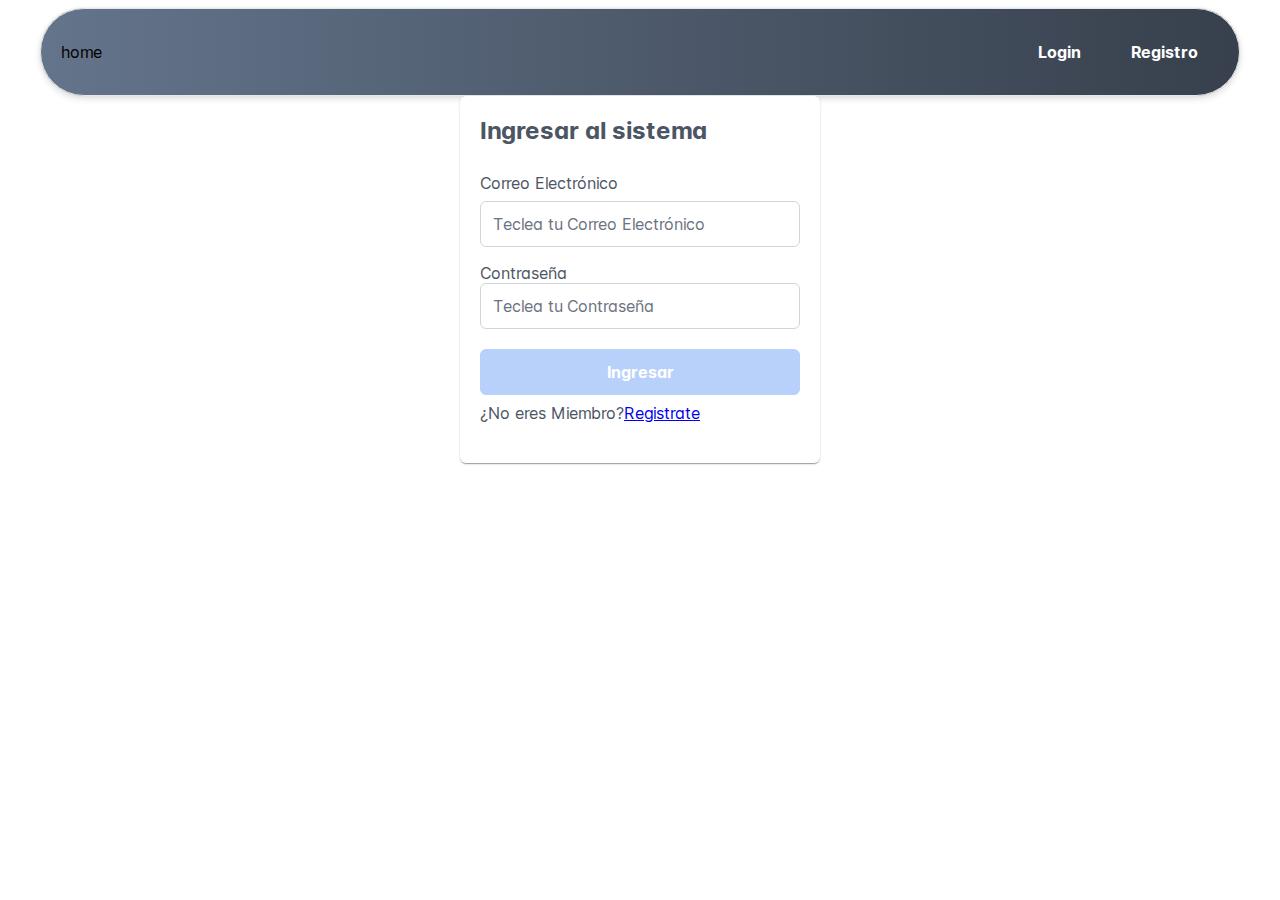
<file: home/index.html>
<!DOCTYPE html><html lang="en" data-critters-container><head>
  <meta charset="utf-8">
  <title>JmmgShop</title>
  <base href="/">
  <meta name="viewport" content="width=device-width, initial-scale=1">
  <link rel="icon" type="image/x-icon" href="favicon.ico">
<style>:root{font-family:Inter var,sans-serif;font-feature-settings:"cv02","cv03","cv04","cv11";font-variation-settings:normal;--font-family: "Inter var", sans-serif;--font-feature-settings: "cv02", "cv03", "cv04", "cv11";--surface-a: #ffffff;--surface-b: #f9fafb;--surface-c: #f3f4f6;--surface-d: #e5e7eb;--surface-e: #ffffff;--surface-f: #ffffff;--text-color: #4b5563;--text-color-secondary: #6b7280;--primary-color: #3B82F6;--primary-color-text: #ffffff;--surface-0: #ffffff;--surface-50: #f9fafb;--surface-100: #f3f4f6;--surface-200: #e5e7eb;--surface-300: #d1d5db;--surface-400: #9ca3af;--surface-500: #6b7280;--surface-600: #4b5563;--surface-700: #374151;--surface-800: #1f2937;--surface-900: #111827;--gray-50: #f9fafb;--gray-100: #f3f4f6;--gray-200: #e5e7eb;--gray-300: #d1d5db;--gray-400: #9ca3af;--gray-500: #6b7280;--gray-600: #4b5563;--gray-700: #374151;--gray-800: #1f2937;--gray-900: #111827;--content-padding: 1.25rem;--inline-spacing: .5rem;--border-radius: 6px;--surface-ground: #f9fafb;--surface-section: #ffffff;--surface-card: #ffffff;--surface-overlay: #ffffff;--surface-border: #dfe7ef;--surface-hover: #f6f9fc;--focus-ring: 0 0 0 .2rem #BFDBFE;--maskbg: rgba(0, 0, 0, .4);--highlight-bg: #EFF6FF;--highlight-text-color: #1D4ED8;color-scheme:light}@font-face{font-family:Inter var;font-weight:100 900;font-display:swap;font-style:normal;font-named-instance:"Regular";src:url("./media/Inter-roman.var-WIJJYAE4.woff2?v=3.19") format("woff2")}@font-face{font-family:Inter var;font-weight:100 900;font-display:swap;font-style:italic;font-named-instance:"Italic";src:url("./media/Inter-italic.var-SWFAXF2C.woff2?v=3.19") format("woff2")}:root{--blue-50:#f5f9ff;--blue-100:#d0e1fd;--blue-200:#abc9fb;--blue-300:#85b2f9;--blue-400:#609af8;--blue-500:#3b82f6;--blue-600:#326fd1;--blue-700:#295bac;--blue-800:#204887;--blue-900:#183462;--green-50:#f4fcf7;--green-100:#caf1d8;--green-200:#a0e6ba;--green-300:#76db9b;--green-400:#4cd07d;--green-500:#22c55e;--green-600:#1da750;--green-700:#188a42;--green-800:#136c34;--green-900:#0e4f26;--yellow-50:#fefbf3;--yellow-100:#faedc4;--yellow-200:#f6de95;--yellow-300:#f2d066;--yellow-400:#eec137;--yellow-500:#eab308;--yellow-600:#c79807;--yellow-700:#a47d06;--yellow-800:#816204;--yellow-900:#5e4803;--cyan-50:#f3fbfd;--cyan-100:#c3edf5;--cyan-200:#94e0ed;--cyan-300:#65d2e4;--cyan-400:#35c4dc;--cyan-500:#06b6d4;--cyan-600:#059bb4;--cyan-700:#047f94;--cyan-800:#036475;--cyan-900:#024955;--pink-50:#fef6fa;--pink-100:#fad3e7;--pink-200:#f7b0d3;--pink-300:#f38ec0;--pink-400:#f06bac;--pink-500:#ec4899;--pink-600:#c93d82;--pink-700:#a5326b;--pink-800:#822854;--pink-900:#5e1d3d;--indigo-50:#f7f7fe;--indigo-100:#dadafc;--indigo-200:#bcbdf9;--indigo-300:#9ea0f6;--indigo-400:#8183f4;--indigo-500:#6366f1;--indigo-600:#5457cd;--indigo-700:#4547a9;--indigo-800:#363885;--indigo-900:#282960;--teal-50:#f3fbfb;--teal-100:#c7eeea;--teal-200:#9ae0d9;--teal-300:#6dd3c8;--teal-400:#41c5b7;--teal-500:#14b8a6;--teal-600:#119c8d;--teal-700:#0e8174;--teal-800:#0b655b;--teal-900:#084a42;--orange-50:#fff8f3;--orange-100:#feddc7;--orange-200:#fcc39b;--orange-300:#fba86f;--orange-400:#fa8e42;--orange-500:#f97316;--orange-600:#d46213;--orange-700:#ae510f;--orange-800:#893f0c;--orange-900:#642e09;--bluegray-50:#f7f8f9;--bluegray-100:#dadee3;--bluegray-200:#bcc3cd;--bluegray-300:#9fa9b7;--bluegray-400:#818ea1;--bluegray-500:#64748b;--bluegray-600:#556376;--bluegray-700:#465161;--bluegray-800:#37404c;--bluegray-900:#282e38;--purple-50:#fbf7ff;--purple-100:#ead6fd;--purple-200:#dab6fc;--purple-300:#c996fa;--purple-400:#b975f9;--purple-500:#a855f7;--purple-600:#8f48d2;--purple-700:#763cad;--purple-800:#5c2f88;--purple-900:#432263;--red-50:#fff5f5;--red-100:#ffd0ce;--red-200:#ffaca7;--red-300:#ff8780;--red-400:#ff6259;--red-500:#ff3d32;--red-600:#d9342b;--red-700:#b32b23;--red-800:#8c221c;--red-900:#661814;--primary-50:#f5f9ff;--primary-100:#d0e1fd;--primary-200:#abc9fb;--primary-300:#85b2f9;--primary-400:#609af8;--primary-500:#3b82f6;--primary-600:#326fd1;--primary-700:#295bac;--primary-800:#204887;--primary-900:#183462}@layer primeng{*{box-sizing:border-box}.p-component{font-family:var(--font-family);font-feature-settings:var(--font-feature-settings, normal);font-size:1rem;font-weight:400}.p-component:disabled{opacity:.6}.p-button{color:#fff;background:#3b82f6;border:1px solid #3B82F6;padding:.75rem 1.25rem;font-size:1rem;transition:background-color .2s,color .2s,border-color .2s,box-shadow .2s;border-radius:6px;outline-color:transparent}.p-button:not(:disabled):hover{background:#2563eb;color:#fff;border-color:#2563eb}.p-button:not(:disabled):active{background:#1d4ed8;color:#fff;border-color:#1d4ed8}.p-button.p-button-text{background-color:transparent;color:#3b82f6;border-color:transparent}.p-button.p-button-text:not(:disabled):hover{background:#3b82f60a;color:#3b82f6;border-color:transparent}.p-button.p-button-text:not(:disabled):active{background:#3b82f629;color:#3b82f6;border-color:transparent}.p-button.p-button-text.p-button-plain{color:#6b7280}.p-button.p-button-text.p-button-plain:not(:disabled):hover{background:#f3f4f6;color:#6b7280}.p-button.p-button-text.p-button-plain:not(:disabled):active{background:#e5e7eb;color:#6b7280}.p-button:focus-visible{outline:0 none;outline-offset:0;box-shadow:0 0 0 .2rem #bfdbfe}.p-button .p-button-label{transition-duration:.2s}.p-toolbar{background:#f9fafb;border:1px solid #e5e7eb;padding:1.25rem;border-radius:6px;gap:.5rem}.p-toast{opacity:1}}@layer primeng{.p-button-label{font-weight:700}.p-button:focus{box-shadow:0 0 0 2px #fff,0 0 0 4px #9dc1fb,0 1px 2px #000}}@layer primeng{.p-component,.p-component *{box-sizing:border-box}@-webkit-keyframes p-fadein{0%{opacity:0}to{opacity:1}}button{border-radius:0}}@-webkit-keyframes p-icon-spin{0%{-webkit-transform:rotate(0deg);transform:rotate(0)}to{-webkit-transform:rotate(359deg);transform:rotate(359deg)}}@layer primeng{.p-button{margin:0;display:inline-flex;cursor:pointer;-webkit-user-select:none;user-select:none;align-items:center;vertical-align:bottom;text-align:center;overflow:hidden;position:relative}.p-button-label{flex:1 1 auto}.p-button:disabled{cursor:default;pointer-events:none}}.bg-gray-900{background-color:var(--gray-900)!important}.text-white{color:#fff!important}.flex{display:flex!important}.justify-content-center{justify-content:center!important}.align-items-center{align-items:center!important}.gap-2{gap:.5rem!important}.shadow-2{box-shadow:0 4px 10px #00000008,0 0 2px #0000000f,0 2px 6px #0000001f!important}.h-full{height:100%!important}@-webkit-keyframes fa-spin{0%{-webkit-transform:rotate(0deg);transform:rotate(0)}to{-webkit-transform:rotate(359deg);transform:rotate(359deg)}}html{height:100%;margin-left:2.5%;width:95%}
</style><link rel="stylesheet" href="styles-63YPGTU6.css" media="print" onload="this.media='all'"><noscript><link rel="stylesheet" href="styles-63YPGTU6.css"></noscript><style ng-app-id="ng">@layer primeng{.p-toast{position:fixed;width:25rem}.p-toast-message{overflow:hidden}.p-toast-message-content{display:flex;align-items:flex-start}.p-toast-message-text{flex:1 1 auto}.p-toast-top-right{top:20px;right:20px}.p-toast-top-left{top:20px;left:20px}.p-toast-bottom-left{bottom:20px;left:20px}.p-toast-bottom-right{bottom:20px;right:20px}.p-toast-top-center{top:20px;left:50%;transform:translate(-50%)}.p-toast-bottom-center{bottom:20px;left:50%;transform:translate(-50%)}.p-toast-center{left:50%;top:50%;min-width:20vw;transform:translate(-50%,-50%)}.p-toast-icon-close{display:flex;align-items:center;justify-content:center;overflow:hidden;position:relative;flex:none}.p-toast-icon-close.p-link{cursor:pointer}}
</style><style ng-app-id="ng">@layer primeng{.p-toolbar{display:flex;align-items:center;justify-content:space-between;flex-wrap:wrap}.p-toolbar-group-start,.p-toolbar-group-center,.p-toolbar-group-end,.p-toolbar-group-left,.p-toolbar-group-right{display:flex;align-items:center}}
</style></head>
<body><!--nghm-->
  <app-root _nghost-ng-c1851629140 ng-version="18.0.1" ngh="3" ng-server-context="ssg"><app-navbar _ngcontent-ng-c1851629140 _nghost-ng-c2641786979 ngh="1"><p-toolbar _ngcontent-ng-c2641786979 styleclass="bg-gray-900 shadow-2" class="p-element" ngh="0"><div role="toolbar" data-pc-name="toolbar" class="bg-gray-900 shadow-2 p-toolbar p-component" style="border-radius: 3rem; background-image: linear-gradient(to right, var(--bluegray-500), var(--bluegray-800));"><!----><!----><!----><div class="p-toolbar-group-left p-toolbar-group-start ng-star-inserted" data-pc-section="start"><div _ngcontent-ng-c2641786979 class="ng-star-inserted">home</div><!----></div><!----><div class="p-toolbar-group-center ng-star-inserted" data-pc-section="center"><!----></div><!----><div class="p-toolbar-group-right p-toolbar-group-end ng-star-inserted" data-pc-section="end"><div _ngcontent-ng-c2641786979 class="flex align-items-center gap-2 ng-star-inserted"><button _ngcontent-ng-c2641786979 class="p-button p-component p-button-text p-button-plain text-white"><span _ngcontent-ng-c2641786979 routerlink="/login" class="p-button-label" tabindex="0">Login</span></button><button _ngcontent-ng-c2641786979 class="p-button p-component p-button-text p-button-plain text-white"><span _ngcontent-ng-c2641786979 routerlink="/register" class="p-button-label" tabindex="0">Registro</span></button></div><!----></div><!----></div></p-toolbar></app-navbar><div _ngcontent-ng-c1851629140 class="flex justify-content-center align-items-center h-full"><router-outlet _ngcontent-ng-c1851629140></router-outlet><!----><p-toast _ngcontent-ng-c1851629140 class="p-element ng-tns-c1067615279-0" ngh="2"><div class="p-toast p-component ng-tns-c1067615279-0 p-toast-top-right"><!----></div></p-toast></div></app-root>
<script src="polyfills-A7MJM4D4.js" type="module"></script><script src="main-QROLMSCW.js" type="module"></script>

<script id="ng-state" type="application/json">{"__nghData__":[{"n":{"2":"0fn3"},"t":{"2":"t0","3":"t3","4":"t6"},"c":{"2":[{"i":"t0","r":1,"t":{"1":"t1"},"c":{"1":[{"i":"t2","r":1}]}}],"3":[{"i":"t3","r":1,"t":{"1":"t4"},"c":{"1":[{"i":"t5","r":0}]}}],"4":[{"i":"t6","r":1,"t":{"1":"t7"},"c":{"1":[{"i":"t8","r":1}]}}]}},{"n":{"1":"0f2"},"t":{"1":"t2","2":"t5","3":"t8"},"c":{"1":[],"2":[],"3":[]}},{"t":{"2":"t9"},"c":{"2":[]}},{"c":{"2":[]}}]}</script></body></html>
</file>
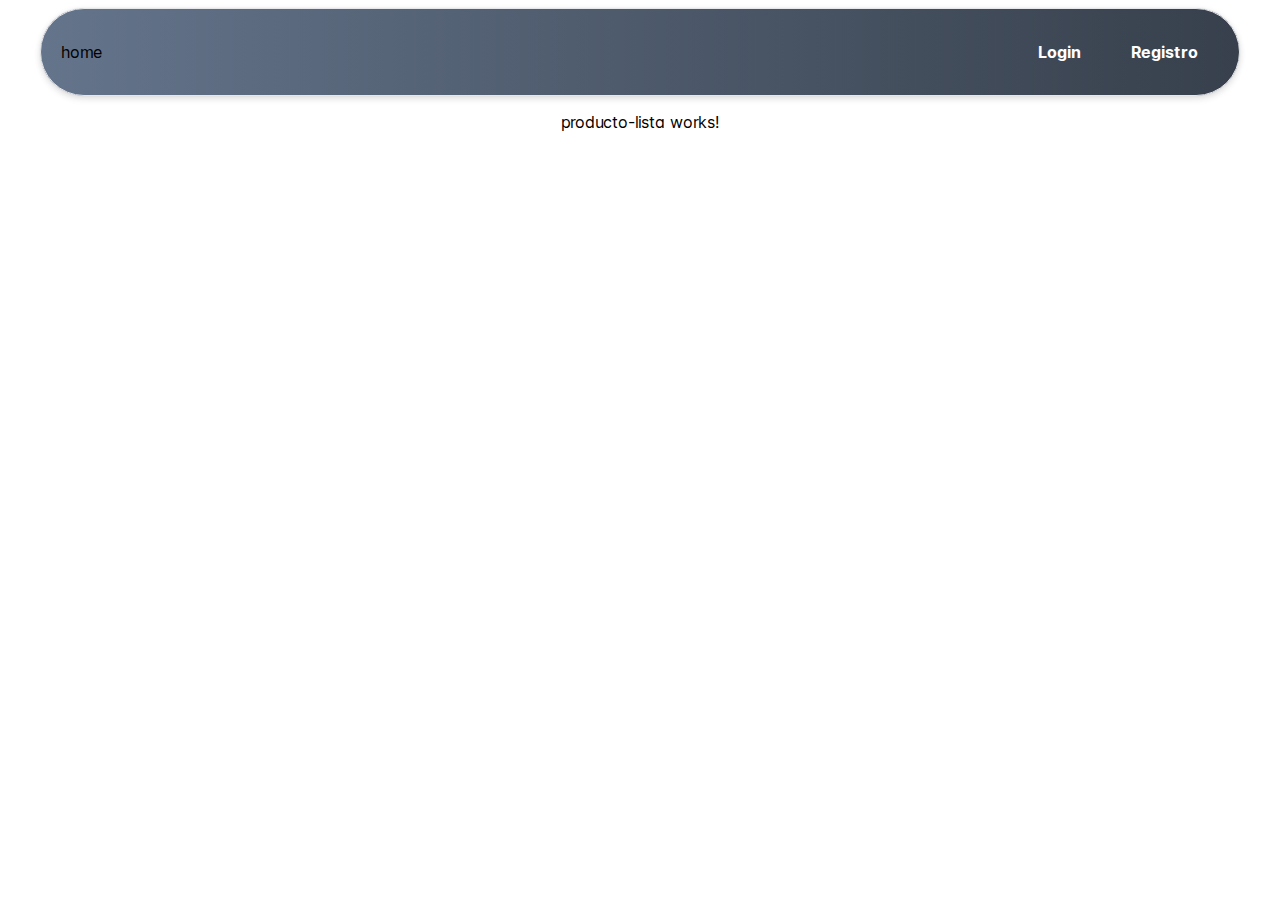
<file: lista/index.html>
<!DOCTYPE html><html lang="en" data-critters-container><head>
  <meta charset="utf-8">
  <title>JmmgShop</title>
  <base href="/">
  <meta name="viewport" content="width=device-width, initial-scale=1">
  <link rel="icon" type="image/x-icon" href="favicon.ico">
<style>:root{font-family:Inter var,sans-serif;font-feature-settings:"cv02","cv03","cv04","cv11";font-variation-settings:normal;--font-family: "Inter var", sans-serif;--font-feature-settings: "cv02", "cv03", "cv04", "cv11";--surface-a: #ffffff;--surface-b: #f9fafb;--surface-c: #f3f4f6;--surface-d: #e5e7eb;--surface-e: #ffffff;--surface-f: #ffffff;--text-color: #4b5563;--text-color-secondary: #6b7280;--primary-color: #3B82F6;--primary-color-text: #ffffff;--surface-0: #ffffff;--surface-50: #f9fafb;--surface-100: #f3f4f6;--surface-200: #e5e7eb;--surface-300: #d1d5db;--surface-400: #9ca3af;--surface-500: #6b7280;--surface-600: #4b5563;--surface-700: #374151;--surface-800: #1f2937;--surface-900: #111827;--gray-50: #f9fafb;--gray-100: #f3f4f6;--gray-200: #e5e7eb;--gray-300: #d1d5db;--gray-400: #9ca3af;--gray-500: #6b7280;--gray-600: #4b5563;--gray-700: #374151;--gray-800: #1f2937;--gray-900: #111827;--content-padding: 1.25rem;--inline-spacing: .5rem;--border-radius: 6px;--surface-ground: #f9fafb;--surface-section: #ffffff;--surface-card: #ffffff;--surface-overlay: #ffffff;--surface-border: #dfe7ef;--surface-hover: #f6f9fc;--focus-ring: 0 0 0 .2rem #BFDBFE;--maskbg: rgba(0, 0, 0, .4);--highlight-bg: #EFF6FF;--highlight-text-color: #1D4ED8;color-scheme:light}@font-face{font-family:Inter var;font-weight:100 900;font-display:swap;font-style:normal;font-named-instance:"Regular";src:url("./media/Inter-roman.var-WIJJYAE4.woff2?v=3.19") format("woff2")}@font-face{font-family:Inter var;font-weight:100 900;font-display:swap;font-style:italic;font-named-instance:"Italic";src:url("./media/Inter-italic.var-SWFAXF2C.woff2?v=3.19") format("woff2")}:root{--blue-50:#f5f9ff;--blue-100:#d0e1fd;--blue-200:#abc9fb;--blue-300:#85b2f9;--blue-400:#609af8;--blue-500:#3b82f6;--blue-600:#326fd1;--blue-700:#295bac;--blue-800:#204887;--blue-900:#183462;--green-50:#f4fcf7;--green-100:#caf1d8;--green-200:#a0e6ba;--green-300:#76db9b;--green-400:#4cd07d;--green-500:#22c55e;--green-600:#1da750;--green-700:#188a42;--green-800:#136c34;--green-900:#0e4f26;--yellow-50:#fefbf3;--yellow-100:#faedc4;--yellow-200:#f6de95;--yellow-300:#f2d066;--yellow-400:#eec137;--yellow-500:#eab308;--yellow-600:#c79807;--yellow-700:#a47d06;--yellow-800:#816204;--yellow-900:#5e4803;--cyan-50:#f3fbfd;--cyan-100:#c3edf5;--cyan-200:#94e0ed;--cyan-300:#65d2e4;--cyan-400:#35c4dc;--cyan-500:#06b6d4;--cyan-600:#059bb4;--cyan-700:#047f94;--cyan-800:#036475;--cyan-900:#024955;--pink-50:#fef6fa;--pink-100:#fad3e7;--pink-200:#f7b0d3;--pink-300:#f38ec0;--pink-400:#f06bac;--pink-500:#ec4899;--pink-600:#c93d82;--pink-700:#a5326b;--pink-800:#822854;--pink-900:#5e1d3d;--indigo-50:#f7f7fe;--indigo-100:#dadafc;--indigo-200:#bcbdf9;--indigo-300:#9ea0f6;--indigo-400:#8183f4;--indigo-500:#6366f1;--indigo-600:#5457cd;--indigo-700:#4547a9;--indigo-800:#363885;--indigo-900:#282960;--teal-50:#f3fbfb;--teal-100:#c7eeea;--teal-200:#9ae0d9;--teal-300:#6dd3c8;--teal-400:#41c5b7;--teal-500:#14b8a6;--teal-600:#119c8d;--teal-700:#0e8174;--teal-800:#0b655b;--teal-900:#084a42;--orange-50:#fff8f3;--orange-100:#feddc7;--orange-200:#fcc39b;--orange-300:#fba86f;--orange-400:#fa8e42;--orange-500:#f97316;--orange-600:#d46213;--orange-700:#ae510f;--orange-800:#893f0c;--orange-900:#642e09;--bluegray-50:#f7f8f9;--bluegray-100:#dadee3;--bluegray-200:#bcc3cd;--bluegray-300:#9fa9b7;--bluegray-400:#818ea1;--bluegray-500:#64748b;--bluegray-600:#556376;--bluegray-700:#465161;--bluegray-800:#37404c;--bluegray-900:#282e38;--purple-50:#fbf7ff;--purple-100:#ead6fd;--purple-200:#dab6fc;--purple-300:#c996fa;--purple-400:#b975f9;--purple-500:#a855f7;--purple-600:#8f48d2;--purple-700:#763cad;--purple-800:#5c2f88;--purple-900:#432263;--red-50:#fff5f5;--red-100:#ffd0ce;--red-200:#ffaca7;--red-300:#ff8780;--red-400:#ff6259;--red-500:#ff3d32;--red-600:#d9342b;--red-700:#b32b23;--red-800:#8c221c;--red-900:#661814;--primary-50:#f5f9ff;--primary-100:#d0e1fd;--primary-200:#abc9fb;--primary-300:#85b2f9;--primary-400:#609af8;--primary-500:#3b82f6;--primary-600:#326fd1;--primary-700:#295bac;--primary-800:#204887;--primary-900:#183462}@layer primeng{*{box-sizing:border-box}.p-component{font-family:var(--font-family);font-feature-settings:var(--font-feature-settings, normal);font-size:1rem;font-weight:400}.p-component:disabled{opacity:.6}.p-button{color:#fff;background:#3b82f6;border:1px solid #3B82F6;padding:.75rem 1.25rem;font-size:1rem;transition:background-color .2s,color .2s,border-color .2s,box-shadow .2s;border-radius:6px;outline-color:transparent}.p-button:not(:disabled):hover{background:#2563eb;color:#fff;border-color:#2563eb}.p-button:not(:disabled):active{background:#1d4ed8;color:#fff;border-color:#1d4ed8}.p-button.p-button-text{background-color:transparent;color:#3b82f6;border-color:transparent}.p-button.p-button-text:not(:disabled):hover{background:#3b82f60a;color:#3b82f6;border-color:transparent}.p-button.p-button-text:not(:disabled):active{background:#3b82f629;color:#3b82f6;border-color:transparent}.p-button.p-button-text.p-button-plain{color:#6b7280}.p-button.p-button-text.p-button-plain:not(:disabled):hover{background:#f3f4f6;color:#6b7280}.p-button.p-button-text.p-button-plain:not(:disabled):active{background:#e5e7eb;color:#6b7280}.p-button:focus-visible{outline:0 none;outline-offset:0;box-shadow:0 0 0 .2rem #bfdbfe}.p-button .p-button-label{transition-duration:.2s}.p-toolbar{background:#f9fafb;border:1px solid #e5e7eb;padding:1.25rem;border-radius:6px;gap:.5rem}.p-toast{opacity:1}}@layer primeng{.p-button-label{font-weight:700}.p-button:focus{box-shadow:0 0 0 2px #fff,0 0 0 4px #9dc1fb,0 1px 2px #000}}@layer primeng{.p-component,.p-component *{box-sizing:border-box}@-webkit-keyframes p-fadein{0%{opacity:0}to{opacity:1}}button{border-radius:0}}@-webkit-keyframes p-icon-spin{0%{-webkit-transform:rotate(0deg);transform:rotate(0)}to{-webkit-transform:rotate(359deg);transform:rotate(359deg)}}@layer primeng{.p-button{margin:0;display:inline-flex;cursor:pointer;-webkit-user-select:none;user-select:none;align-items:center;vertical-align:bottom;text-align:center;overflow:hidden;position:relative}.p-button-label{flex:1 1 auto}.p-button:disabled{cursor:default;pointer-events:none}}.bg-gray-900{background-color:var(--gray-900)!important}.text-white{color:#fff!important}.flex{display:flex!important}.justify-content-center{justify-content:center!important}.align-items-center{align-items:center!important}.gap-2{gap:.5rem!important}.shadow-2{box-shadow:0 4px 10px #00000008,0 0 2px #0000000f,0 2px 6px #0000001f!important}.h-full{height:100%!important}@-webkit-keyframes fa-spin{0%{-webkit-transform:rotate(0deg);transform:rotate(0)}to{-webkit-transform:rotate(359deg);transform:rotate(359deg)}}html{height:100%;margin-left:2.5%;width:95%}
</style><link rel="stylesheet" href="styles-63YPGTU6.css" media="print" onload="this.media='all'"><noscript><link rel="stylesheet" href="styles-63YPGTU6.css"></noscript><style ng-app-id="ng">@layer primeng{.p-toast{position:fixed;width:25rem}.p-toast-message{overflow:hidden}.p-toast-message-content{display:flex;align-items:flex-start}.p-toast-message-text{flex:1 1 auto}.p-toast-top-right{top:20px;right:20px}.p-toast-top-left{top:20px;left:20px}.p-toast-bottom-left{bottom:20px;left:20px}.p-toast-bottom-right{bottom:20px;right:20px}.p-toast-top-center{top:20px;left:50%;transform:translate(-50%)}.p-toast-bottom-center{bottom:20px;left:50%;transform:translate(-50%)}.p-toast-center{left:50%;top:50%;min-width:20vw;transform:translate(-50%,-50%)}.p-toast-icon-close{display:flex;align-items:center;justify-content:center;overflow:hidden;position:relative;flex:none}.p-toast-icon-close.p-link{cursor:pointer}}
</style><style ng-app-id="ng">@layer primeng{.p-toolbar{display:flex;align-items:center;justify-content:space-between;flex-wrap:wrap}.p-toolbar-group-start,.p-toolbar-group-center,.p-toolbar-group-end,.p-toolbar-group-left,.p-toolbar-group-right{display:flex;align-items:center}}
</style></head>
<body><!--nghm-->
  <app-root _nghost-ng-c1851629140 ng-version="18.0.1" ngh="4" ng-server-context="ssg"><app-navbar _ngcontent-ng-c1851629140 _nghost-ng-c2641786979 ngh="1"><p-toolbar _ngcontent-ng-c2641786979 styleclass="bg-gray-900 shadow-2" class="p-element" ngh="0"><div role="toolbar" data-pc-name="toolbar" class="bg-gray-900 shadow-2 p-toolbar p-component" style="border-radius: 3rem; background-image: linear-gradient(to right, var(--bluegray-500), var(--bluegray-800));"><!----><!----><!----><div class="p-toolbar-group-left p-toolbar-group-start ng-star-inserted" data-pc-section="start"><div _ngcontent-ng-c2641786979 class="ng-star-inserted">home</div><!----></div><!----><div class="p-toolbar-group-center ng-star-inserted" data-pc-section="center"><!----></div><!----><div class="p-toolbar-group-right p-toolbar-group-end ng-star-inserted" data-pc-section="end"><div _ngcontent-ng-c2641786979 class="flex align-items-center gap-2 ng-star-inserted"><button _ngcontent-ng-c2641786979 class="p-button p-component p-button-text p-button-plain text-white"><span _ngcontent-ng-c2641786979 routerlink="/login" class="p-button-label" tabindex="0">Login</span></button><button _ngcontent-ng-c2641786979 class="p-button p-component p-button-text p-button-plain text-white"><span _ngcontent-ng-c2641786979 routerlink="/register" class="p-button-label" tabindex="0">Registro</span></button></div><!----></div><!----></div></p-toolbar></app-navbar><div _ngcontent-ng-c1851629140 class="flex justify-content-center align-items-center h-full"><router-outlet _ngcontent-ng-c1851629140></router-outlet><app-producto-lista _nghost-ng-c1255990126 class="ng-star-inserted" ngh="2"><p _ngcontent-ng-c1255990126>producto-lista works!</p></app-producto-lista><!----><p-toast _ngcontent-ng-c1851629140 class="p-element ng-tns-c1067615279-0" ngh="3"><div class="p-toast p-component ng-tns-c1067615279-0 p-toast-top-right"><!----></div></p-toast></div></app-root>
<script src="polyfills-A7MJM4D4.js" type="module"></script><script src="main-QROLMSCW.js" type="module"></script>

<script id="ng-state" type="application/json">{"__nghData__":[{"n":{"2":"0fn3"},"t":{"2":"t0","3":"t3","4":"t6"},"c":{"2":[{"i":"t0","r":1,"t":{"1":"t1"},"c":{"1":[{"i":"t2","r":1}]}}],"3":[{"i":"t3","r":1,"t":{"1":"t4"},"c":{"1":[{"i":"t5","r":0}]}}],"4":[{"i":"t6","r":1,"t":{"1":"t7"},"c":{"1":[{"i":"t8","r":1}]}}]}},{"n":{"1":"0f2"},"t":{"1":"t2","2":"t5","3":"t8"},"c":{"1":[],"2":[],"3":[]}},{},{"t":{"2":"t9"},"c":{"2":[]}},{"c":{"2":[{"i":"c1255990126","r":1}]}}]}</script></body></html>
</file>
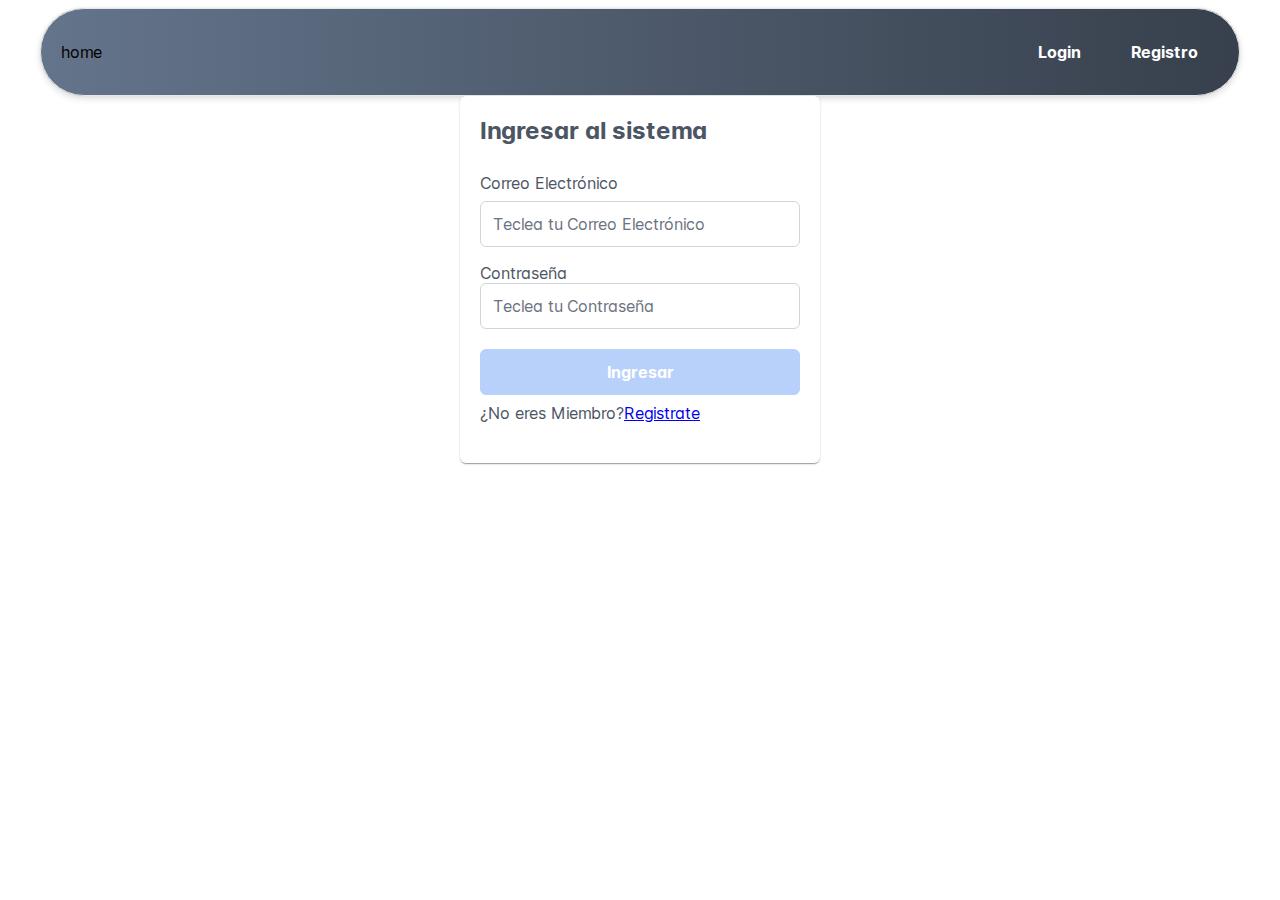
<file: login/index.html>
<!DOCTYPE html><html lang="en" data-critters-container><head>
  <meta charset="utf-8">
  <title>JmmgShop</title>
  <base href="/">
  <meta name="viewport" content="width=device-width, initial-scale=1">
  <link rel="icon" type="image/x-icon" href="favicon.ico">
<style>:root{font-family:Inter var,sans-serif;font-feature-settings:"cv02","cv03","cv04","cv11";font-variation-settings:normal;--font-family: "Inter var", sans-serif;--font-feature-settings: "cv02", "cv03", "cv04", "cv11";--surface-a: #ffffff;--surface-b: #f9fafb;--surface-c: #f3f4f6;--surface-d: #e5e7eb;--surface-e: #ffffff;--surface-f: #ffffff;--text-color: #4b5563;--text-color-secondary: #6b7280;--primary-color: #3B82F6;--primary-color-text: #ffffff;--surface-0: #ffffff;--surface-50: #f9fafb;--surface-100: #f3f4f6;--surface-200: #e5e7eb;--surface-300: #d1d5db;--surface-400: #9ca3af;--surface-500: #6b7280;--surface-600: #4b5563;--surface-700: #374151;--surface-800: #1f2937;--surface-900: #111827;--gray-50: #f9fafb;--gray-100: #f3f4f6;--gray-200: #e5e7eb;--gray-300: #d1d5db;--gray-400: #9ca3af;--gray-500: #6b7280;--gray-600: #4b5563;--gray-700: #374151;--gray-800: #1f2937;--gray-900: #111827;--content-padding: 1.25rem;--inline-spacing: .5rem;--border-radius: 6px;--surface-ground: #f9fafb;--surface-section: #ffffff;--surface-card: #ffffff;--surface-overlay: #ffffff;--surface-border: #dfe7ef;--surface-hover: #f6f9fc;--focus-ring: 0 0 0 .2rem #BFDBFE;--maskbg: rgba(0, 0, 0, .4);--highlight-bg: #EFF6FF;--highlight-text-color: #1D4ED8;color-scheme:light}@font-face{font-family:Inter var;font-weight:100 900;font-display:swap;font-style:normal;font-named-instance:"Regular";src:url("./media/Inter-roman.var-WIJJYAE4.woff2?v=3.19") format("woff2")}@font-face{font-family:Inter var;font-weight:100 900;font-display:swap;font-style:italic;font-named-instance:"Italic";src:url("./media/Inter-italic.var-SWFAXF2C.woff2?v=3.19") format("woff2")}:root{--blue-50:#f5f9ff;--blue-100:#d0e1fd;--blue-200:#abc9fb;--blue-300:#85b2f9;--blue-400:#609af8;--blue-500:#3b82f6;--blue-600:#326fd1;--blue-700:#295bac;--blue-800:#204887;--blue-900:#183462;--green-50:#f4fcf7;--green-100:#caf1d8;--green-200:#a0e6ba;--green-300:#76db9b;--green-400:#4cd07d;--green-500:#22c55e;--green-600:#1da750;--green-700:#188a42;--green-800:#136c34;--green-900:#0e4f26;--yellow-50:#fefbf3;--yellow-100:#faedc4;--yellow-200:#f6de95;--yellow-300:#f2d066;--yellow-400:#eec137;--yellow-500:#eab308;--yellow-600:#c79807;--yellow-700:#a47d06;--yellow-800:#816204;--yellow-900:#5e4803;--cyan-50:#f3fbfd;--cyan-100:#c3edf5;--cyan-200:#94e0ed;--cyan-300:#65d2e4;--cyan-400:#35c4dc;--cyan-500:#06b6d4;--cyan-600:#059bb4;--cyan-700:#047f94;--cyan-800:#036475;--cyan-900:#024955;--pink-50:#fef6fa;--pink-100:#fad3e7;--pink-200:#f7b0d3;--pink-300:#f38ec0;--pink-400:#f06bac;--pink-500:#ec4899;--pink-600:#c93d82;--pink-700:#a5326b;--pink-800:#822854;--pink-900:#5e1d3d;--indigo-50:#f7f7fe;--indigo-100:#dadafc;--indigo-200:#bcbdf9;--indigo-300:#9ea0f6;--indigo-400:#8183f4;--indigo-500:#6366f1;--indigo-600:#5457cd;--indigo-700:#4547a9;--indigo-800:#363885;--indigo-900:#282960;--teal-50:#f3fbfb;--teal-100:#c7eeea;--teal-200:#9ae0d9;--teal-300:#6dd3c8;--teal-400:#41c5b7;--teal-500:#14b8a6;--teal-600:#119c8d;--teal-700:#0e8174;--teal-800:#0b655b;--teal-900:#084a42;--orange-50:#fff8f3;--orange-100:#feddc7;--orange-200:#fcc39b;--orange-300:#fba86f;--orange-400:#fa8e42;--orange-500:#f97316;--orange-600:#d46213;--orange-700:#ae510f;--orange-800:#893f0c;--orange-900:#642e09;--bluegray-50:#f7f8f9;--bluegray-100:#dadee3;--bluegray-200:#bcc3cd;--bluegray-300:#9fa9b7;--bluegray-400:#818ea1;--bluegray-500:#64748b;--bluegray-600:#556376;--bluegray-700:#465161;--bluegray-800:#37404c;--bluegray-900:#282e38;--purple-50:#fbf7ff;--purple-100:#ead6fd;--purple-200:#dab6fc;--purple-300:#c996fa;--purple-400:#b975f9;--purple-500:#a855f7;--purple-600:#8f48d2;--purple-700:#763cad;--purple-800:#5c2f88;--purple-900:#432263;--red-50:#fff5f5;--red-100:#ffd0ce;--red-200:#ffaca7;--red-300:#ff8780;--red-400:#ff6259;--red-500:#ff3d32;--red-600:#d9342b;--red-700:#b32b23;--red-800:#8c221c;--red-900:#661814;--primary-50:#f5f9ff;--primary-100:#d0e1fd;--primary-200:#abc9fb;--primary-300:#85b2f9;--primary-400:#609af8;--primary-500:#3b82f6;--primary-600:#326fd1;--primary-700:#295bac;--primary-800:#204887;--primary-900:#183462}@layer primeng{*{box-sizing:border-box}.p-component{font-family:var(--font-family);font-feature-settings:var(--font-feature-settings, normal);font-size:1rem;font-weight:400}.p-disabled,.p-component:disabled{opacity:.6}.p-inputtext{font-family:var(--font-family);font-feature-settings:var(--font-feature-settings, normal);font-size:1rem;color:#4b5563;background:#fff;padding:.75rem;border:1px solid #d1d5db;transition:background-color .2s,color .2s,border-color .2s,box-shadow .2s;appearance:none;border-radius:6px}.p-inputtext:enabled:hover{border-color:#3b82f6}.p-inputtext:enabled:focus{outline:0 none;outline-offset:0;box-shadow:0 0 0 .2rem #bfdbfe;border-color:#3b82f6}.p-button{color:#fff;background:#3b82f6;border:1px solid #3B82F6;padding:.75rem 1.25rem;font-size:1rem;transition:background-color .2s,color .2s,border-color .2s,box-shadow .2s;border-radius:6px;outline-color:transparent}.p-button:not(:disabled):hover{background:#2563eb;color:#fff;border-color:#2563eb}.p-button:not(:disabled):active{background:#1d4ed8;color:#fff;border-color:#1d4ed8}.p-button.p-button-text{background-color:transparent;color:#3b82f6;border-color:transparent}.p-button.p-button-text:not(:disabled):hover{background:#3b82f60a;color:#3b82f6;border-color:transparent}.p-button.p-button-text:not(:disabled):active{background:#3b82f629;color:#3b82f6;border-color:transparent}.p-button.p-button-text.p-button-plain{color:#6b7280}.p-button.p-button-text.p-button-plain:not(:disabled):hover{background:#f3f4f6;color:#6b7280}.p-button.p-button-text.p-button-plain:not(:disabled):active{background:#e5e7eb;color:#6b7280}.p-button:focus-visible{outline:0 none;outline-offset:0;box-shadow:0 0 0 .2rem #bfdbfe}.p-button .p-button-label{transition-duration:.2s}.p-card{background:#fff;color:#4b5563;box-shadow:0 2px 1px -1px #0003,0 1px 1px #00000024,0 1px 3px #0000001f;border-radius:6px}.p-card .p-card-body{padding:1.25rem}.p-card .p-card-title{font-size:1.5rem;font-weight:700;margin-bottom:.5rem}.p-card .p-card-content{padding:1.25rem 0}.p-toolbar{background:#f9fafb;border:1px solid #e5e7eb;padding:1.25rem;border-radius:6px;gap:.5rem}.p-toast{opacity:1}}@layer primeng{.p-button-label{font-weight:700}.p-button:focus{box-shadow:0 0 0 2px #fff,0 0 0 4px #9dc1fb,0 1px 2px #000}}@layer primeng{.p-component,.p-component *{box-sizing:border-box}.p-disabled,.p-disabled *{cursor:default!important;pointer-events:none}@-webkit-keyframes p-fadein{0%{opacity:0}to{opacity:1}}button{border-radius:0}}@-webkit-keyframes p-icon-spin{0%{-webkit-transform:rotate(0deg);transform:rotate(0)}to{-webkit-transform:rotate(359deg);transform:rotate(359deg)}}@layer primeng{.p-button{margin:0;display:inline-flex;cursor:pointer;-webkit-user-select:none;user-select:none;align-items:center;vertical-align:bottom;text-align:center;overflow:hidden;position:relative}.p-button-label{flex:1 1 auto}.p-button:disabled{cursor:default;pointer-events:none}}@layer primeng{.p-inputtext{margin:0}}@layer primeng{.p-ripple{overflow:hidden;position:relative}}.bg-gray-900{background-color:var(--gray-900)!important}.text-white{color:#fff!important}.field{margin-bottom:1rem}.field>label{display:inline-block;margin-bottom:.5rem}.flex{display:flex!important}.justify-content-center{justify-content:center!important}.align-items-center{align-items:center!important}.gap-2{gap:.5rem!important}.mt-2{margin-top:.5rem!important}.shadow-2{box-shadow:0 4px 10px #00000008,0 0 2px #0000000f,0 2px 6px #0000001f!important}.w-full{width:100%!important}.h-full{height:100%!important}@-webkit-keyframes fa-spin{0%{-webkit-transform:rotate(0deg);transform:rotate(0)}to{-webkit-transform:rotate(359deg);transform:rotate(359deg)}}html{height:100%;margin-left:2.5%;width:95%}
</style><link rel="stylesheet" href="styles-63YPGTU6.css" media="print" onload="this.media='all'"><noscript><link rel="stylesheet" href="styles-63YPGTU6.css"></noscript><style ng-app-id="ng">@layer primeng{.p-toast{position:fixed;width:25rem}.p-toast-message{overflow:hidden}.p-toast-message-content{display:flex;align-items:flex-start}.p-toast-message-text{flex:1 1 auto}.p-toast-top-right{top:20px;right:20px}.p-toast-top-left{top:20px;left:20px}.p-toast-bottom-left{bottom:20px;left:20px}.p-toast-bottom-right{bottom:20px;right:20px}.p-toast-top-center{top:20px;left:50%;transform:translate(-50%)}.p-toast-bottom-center{bottom:20px;left:50%;transform:translate(-50%)}.p-toast-center{left:50%;top:50%;min-width:20vw;transform:translate(-50%,-50%)}.p-toast-icon-close{display:flex;align-items:center;justify-content:center;overflow:hidden;position:relative;flex:none}.p-toast-icon-close.p-link{cursor:pointer}}
</style><style ng-app-id="ng">@layer primeng{.p-toolbar{display:flex;align-items:center;justify-content:space-between;flex-wrap:wrap}.p-toolbar-group-start,.p-toolbar-group-center,.p-toolbar-group-end,.p-toolbar-group-left,.p-toolbar-group-right{display:flex;align-items:center}}
</style><style ng-app-id="ng">@layer primeng{.p-card-header img{width:100%}}
</style></head>
<body><!--nghm-->
  <app-root _nghost-ng-c1851629140 ng-version="18.0.1" ngh="6" ng-server-context="ssg"><app-navbar _ngcontent-ng-c1851629140 _nghost-ng-c2641786979 ngh="1"><p-toolbar _ngcontent-ng-c2641786979 styleclass="bg-gray-900 shadow-2" class="p-element" ngh="0"><div role="toolbar" data-pc-name="toolbar" class="bg-gray-900 shadow-2 p-toolbar p-component" style="border-radius: 3rem; background-image: linear-gradient(to right, var(--bluegray-500), var(--bluegray-800));"><!----><!----><!----><div class="p-toolbar-group-left p-toolbar-group-start ng-star-inserted" data-pc-section="start"><div _ngcontent-ng-c2641786979 class="ng-star-inserted">home</div><!----></div><!----><div class="p-toolbar-group-center ng-star-inserted" data-pc-section="center"><!----></div><!----><div class="p-toolbar-group-right p-toolbar-group-end ng-star-inserted" data-pc-section="end"><div _ngcontent-ng-c2641786979 class="flex align-items-center gap-2 ng-star-inserted"><button _ngcontent-ng-c2641786979 class="p-button p-component p-button-text p-button-plain text-white"><span _ngcontent-ng-c2641786979 routerlink="/login" class="p-button-label" tabindex="0">Login</span></button><button _ngcontent-ng-c2641786979 class="p-button p-component p-button-text p-button-plain text-white"><span _ngcontent-ng-c2641786979 routerlink="/register" class="p-button-label" tabindex="0">Registro</span></button></div><!----></div><!----></div></p-toolbar></app-navbar><div _ngcontent-ng-c1851629140 class="flex justify-content-center align-items-center h-full"><router-outlet _ngcontent-ng-c1851629140></router-outlet><app-login _nghost-ng-c4034249156 class="ng-star-inserted" ngh="4"><form _ngcontent-ng-c4034249156 novalidate class="ng-untouched ng-pristine ng-invalid"><p-card _ngcontent-ng-c4034249156 header="Ingresar al sistema" class="p-element" ngh="2"><div data-pc-name="card" class="p-card p-component" style="width: 360px;"><!----><div class="p-card-body"><div class="p-card-title ng-star-inserted"> Ingresar al sistema <!----></div><!----><!----><div class="p-card-content"><div _ngcontent-ng-c4034249156 class="field"><label _ngcontent-ng-c4034249156 for="email">Correo Electrónico</label><input _ngcontent-ng-c4034249156 type="text" pinputtext formcontrolname="email" name="email" placeholder="Teclea tu Correo Electrónico" class="p-inputtext p-component p-element w-full ng-untouched ng-pristine ng-invalid" value></div><!----><div _ngcontent-ng-c4034249156><label _ngcontent-ng-c4034249156 for="password">Contraseña</label><input _ngcontent-ng-c4034249156 type="password" pinputtext formcontrolname="password" name="password" placeholder="Teclea tu Contraseña" class="p-inputtext p-component p-element w-full ng-untouched ng-pristine ng-invalid" value></div><!----><br _ngcontent-ng-c4034249156><p-button _ngcontent-ng-c4034249156 label="Ingresar" styleclass="w-full" type="submit" class="p-element p-disabled" ngh="3"><button pripple pautofocus class="p-ripple p-element p-button p-component p-disabled w-full" disabled type="submit" data-pc-name="button" data-pc-section="root"><!----><!----><!----><!----><!----><!----><span class="p-button-label ng-star-inserted" data-pc-section="label">Ingresar</span><!----><!----></button></p-button><div _ngcontent-ng-c4034249156 class="mt-2">¿No eres Miembro?<a _ngcontent-ng-c4034249156 routerlink="/register" href="/register">Registrate</a></div><!----></div><!----></div></div></p-card></form></app-login><!----><p-toast _ngcontent-ng-c1851629140 class="p-element ng-tns-c1067615279-0" ngh="5"><div class="p-toast p-component ng-tns-c1067615279-0 p-toast-top-right"><!----></div></p-toast></div></app-root>
<script src="polyfills-A7MJM4D4.js" type="module"></script><script src="main-QROLMSCW.js" type="module"></script>

<script id="ng-state" type="application/json">{"__nghData__":[{"n":{"2":"0fn3"},"t":{"2":"t0","3":"t3","4":"t6"},"c":{"2":[{"i":"t0","r":1,"t":{"1":"t1"},"c":{"1":[{"i":"t2","r":1}]}}],"3":[{"i":"t3","r":1,"t":{"1":"t4"},"c":{"1":[{"i":"t5","r":0}]}}],"4":[{"i":"t6","r":1,"t":{"1":"t7"},"c":{"1":[{"i":"t8","r":1}]}}]}},{"n":{"1":"0f2"},"t":{"1":"t2","2":"t5","3":"t8"},"c":{"1":[],"2":[],"3":[]}},{"t":{"1":"t9","3":"t10","4":"t12","7":"t13","8":"t14"},"c":{"1":[],"3":[{"i":"t10","r":1,"t":{"2":"t11"},"c":{"2":[]}}],"4":[],"7":[],"8":[]},"n":{"7":"5fn7"}},{"n":{"2":"0f"},"t":{"2":"t17","3":"t18","4":"t19","5":"t22","6":"t23"},"c":{"2":[],"3":[],"4":[{"i":"t19","r":3,"e":{"0":2},"t":{"1":"t20","2":"t21"},"c":{"1":[],"2":[]}}],"5":[{"i":"t22","r":1}],"6":[]}},{"n":{"2":"1f2nfn3f"},"t":{"6":"t15","11":"t16"},"c":{"6":[],"11":[]}},{"t":{"2":"t24"},"c":{"2":[]}},{"c":{"2":[{"i":"c4034249156","r":1}]}}]}</script></body></html>
</file>
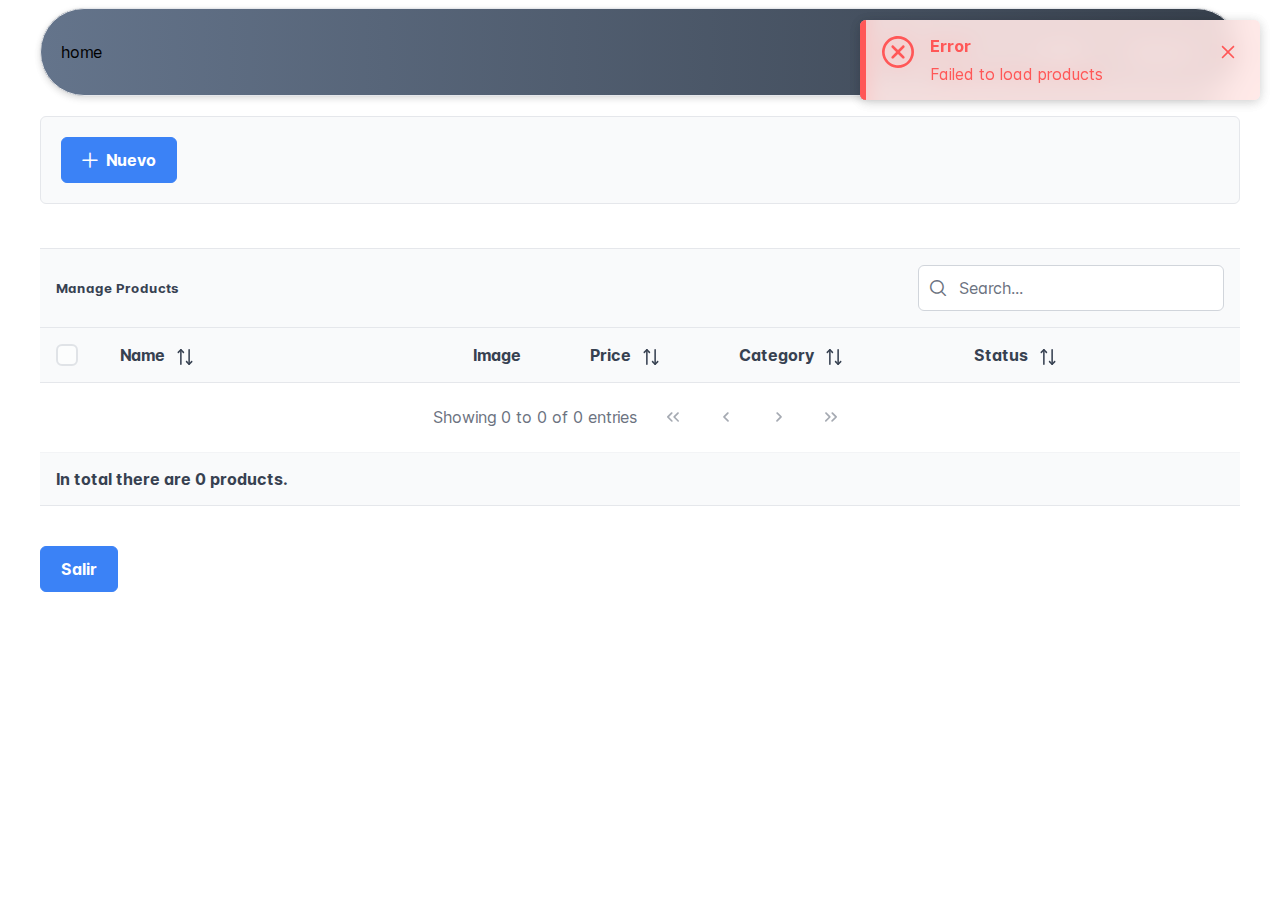
<file: productos/index.html>
<!DOCTYPE html><html lang="en" data-critters-container><head>
  <meta charset="utf-8">
  <title>JmmgShop</title>
  <base href="/">
  <meta name="viewport" content="width=device-width, initial-scale=1">
  <link rel="icon" type="image/x-icon" href="favicon.ico">
<style>:root{font-family:Inter var,sans-serif;font-feature-settings:"cv02","cv03","cv04","cv11";font-variation-settings:normal;--font-family: "Inter var", sans-serif;--font-feature-settings: "cv02", "cv03", "cv04", "cv11";--surface-a: #ffffff;--surface-b: #f9fafb;--surface-c: #f3f4f6;--surface-d: #e5e7eb;--surface-e: #ffffff;--surface-f: #ffffff;--text-color: #4b5563;--text-color-secondary: #6b7280;--primary-color: #3B82F6;--primary-color-text: #ffffff;--surface-0: #ffffff;--surface-50: #f9fafb;--surface-100: #f3f4f6;--surface-200: #e5e7eb;--surface-300: #d1d5db;--surface-400: #9ca3af;--surface-500: #6b7280;--surface-600: #4b5563;--surface-700: #374151;--surface-800: #1f2937;--surface-900: #111827;--gray-50: #f9fafb;--gray-100: #f3f4f6;--gray-200: #e5e7eb;--gray-300: #d1d5db;--gray-400: #9ca3af;--gray-500: #6b7280;--gray-600: #4b5563;--gray-700: #374151;--gray-800: #1f2937;--gray-900: #111827;--content-padding: 1.25rem;--inline-spacing: .5rem;--border-radius: 6px;--surface-ground: #f9fafb;--surface-section: #ffffff;--surface-card: #ffffff;--surface-overlay: #ffffff;--surface-border: #dfe7ef;--surface-hover: #f6f9fc;--focus-ring: 0 0 0 .2rem #BFDBFE;--maskbg: rgba(0, 0, 0, .4);--highlight-bg: #EFF6FF;--highlight-text-color: #1D4ED8;color-scheme:light}@font-face{font-family:Inter var;font-weight:100 900;font-display:swap;font-style:normal;font-named-instance:"Regular";src:url("./media/Inter-roman.var-WIJJYAE4.woff2?v=3.19") format("woff2")}@font-face{font-family:Inter var;font-weight:100 900;font-display:swap;font-style:italic;font-named-instance:"Italic";src:url("./media/Inter-italic.var-SWFAXF2C.woff2?v=3.19") format("woff2")}:root{--blue-50:#f5f9ff;--blue-100:#d0e1fd;--blue-200:#abc9fb;--blue-300:#85b2f9;--blue-400:#609af8;--blue-500:#3b82f6;--blue-600:#326fd1;--blue-700:#295bac;--blue-800:#204887;--blue-900:#183462;--green-50:#f4fcf7;--green-100:#caf1d8;--green-200:#a0e6ba;--green-300:#76db9b;--green-400:#4cd07d;--green-500:#22c55e;--green-600:#1da750;--green-700:#188a42;--green-800:#136c34;--green-900:#0e4f26;--yellow-50:#fefbf3;--yellow-100:#faedc4;--yellow-200:#f6de95;--yellow-300:#f2d066;--yellow-400:#eec137;--yellow-500:#eab308;--yellow-600:#c79807;--yellow-700:#a47d06;--yellow-800:#816204;--yellow-900:#5e4803;--cyan-50:#f3fbfd;--cyan-100:#c3edf5;--cyan-200:#94e0ed;--cyan-300:#65d2e4;--cyan-400:#35c4dc;--cyan-500:#06b6d4;--cyan-600:#059bb4;--cyan-700:#047f94;--cyan-800:#036475;--cyan-900:#024955;--pink-50:#fef6fa;--pink-100:#fad3e7;--pink-200:#f7b0d3;--pink-300:#f38ec0;--pink-400:#f06bac;--pink-500:#ec4899;--pink-600:#c93d82;--pink-700:#a5326b;--pink-800:#822854;--pink-900:#5e1d3d;--indigo-50:#f7f7fe;--indigo-100:#dadafc;--indigo-200:#bcbdf9;--indigo-300:#9ea0f6;--indigo-400:#8183f4;--indigo-500:#6366f1;--indigo-600:#5457cd;--indigo-700:#4547a9;--indigo-800:#363885;--indigo-900:#282960;--teal-50:#f3fbfb;--teal-100:#c7eeea;--teal-200:#9ae0d9;--teal-300:#6dd3c8;--teal-400:#41c5b7;--teal-500:#14b8a6;--teal-600:#119c8d;--teal-700:#0e8174;--teal-800:#0b655b;--teal-900:#084a42;--orange-50:#fff8f3;--orange-100:#feddc7;--orange-200:#fcc39b;--orange-300:#fba86f;--orange-400:#fa8e42;--orange-500:#f97316;--orange-600:#d46213;--orange-700:#ae510f;--orange-800:#893f0c;--orange-900:#642e09;--bluegray-50:#f7f8f9;--bluegray-100:#dadee3;--bluegray-200:#bcc3cd;--bluegray-300:#9fa9b7;--bluegray-400:#818ea1;--bluegray-500:#64748b;--bluegray-600:#556376;--bluegray-700:#465161;--bluegray-800:#37404c;--bluegray-900:#282e38;--purple-50:#fbf7ff;--purple-100:#ead6fd;--purple-200:#dab6fc;--purple-300:#c996fa;--purple-400:#b975f9;--purple-500:#a855f7;--purple-600:#8f48d2;--purple-700:#763cad;--purple-800:#5c2f88;--purple-900:#432263;--red-50:#fff5f5;--red-100:#ffd0ce;--red-200:#ffaca7;--red-300:#ff8780;--red-400:#ff6259;--red-500:#ff3d32;--red-600:#d9342b;--red-700:#b32b23;--red-800:#8c221c;--red-900:#661814;--primary-50:#f5f9ff;--primary-100:#d0e1fd;--primary-200:#abc9fb;--primary-300:#85b2f9;--primary-400:#609af8;--primary-500:#3b82f6;--primary-600:#326fd1;--primary-700:#295bac;--primary-800:#204887;--primary-900:#183462}@layer primeng{*{box-sizing:border-box}.p-component{font-family:var(--font-family);font-feature-settings:var(--font-feature-settings, normal);font-size:1rem;font-weight:400}.p-disabled,.p-component:disabled{opacity:.6}.pi{font-size:1rem}.p-icon{width:1rem;height:1rem}.p-link{font-family:var(--font-family);font-feature-settings:var(--font-feature-settings, normal);font-size:1rem;border-radius:6px}.p-link:focus-visible{outline:0 none;outline-offset:0;box-shadow:0 0 0 .2rem #bfdbfe}.p-checkbox{width:22px;height:22px}.p-checkbox .p-checkbox-box{border:2px solid #d1d5db;background:#fff;width:22px;height:22px;color:#4b5563;border-radius:6px;transition:background-color .2s,color .2s,border-color .2s,box-shadow .2s;outline-color:transparent}.p-inputtext{font-family:var(--font-family);font-feature-settings:var(--font-feature-settings, normal);font-size:1rem;color:#4b5563;background:#fff;padding:.75rem;border:1px solid #d1d5db;transition:background-color .2s,color .2s,border-color .2s,box-shadow .2s;appearance:none;border-radius:6px}.p-inputtext:enabled:hover{border-color:#3b82f6}.p-inputtext:enabled:focus{outline:0 none;outline-offset:0;box-shadow:0 0 0 .2rem #bfdbfe;border-color:#3b82f6}.p-input-icon-left>i:first-of-type{left:.75rem;color:#6b7280}.p-input-icon-left>.p-inputtext{padding-left:2.5rem}.p-button{color:#fff;background:#3b82f6;border:1px solid #3B82F6;padding:.75rem 1.25rem;font-size:1rem;transition:background-color .2s,color .2s,border-color .2s,box-shadow .2s;border-radius:6px;outline-color:transparent}.p-button:not(:disabled):hover{background:#2563eb;color:#fff;border-color:#2563eb}.p-button:not(:disabled):active{background:#1d4ed8;color:#fff;border-color:#1d4ed8}.p-button.p-button-text{background-color:transparent;color:#3b82f6;border-color:transparent}.p-button.p-button-text:not(:disabled):hover{background:#3b82f60a;color:#3b82f6;border-color:transparent}.p-button.p-button-text:not(:disabled):active{background:#3b82f629;color:#3b82f6;border-color:transparent}.p-button.p-button-text.p-button-plain{color:#6b7280}.p-button.p-button-text.p-button-plain:not(:disabled):hover{background:#f3f4f6;color:#6b7280}.p-button.p-button-text.p-button-plain:not(:disabled):active{background:#e5e7eb;color:#6b7280}.p-button:focus-visible{outline:0 none;outline-offset:0;box-shadow:0 0 0 .2rem #bfdbfe}.p-button .p-button-label{transition-duration:.2s}.p-button .p-button-icon-left{margin-right:.5rem}.p-datatable .p-paginator-bottom{border-width:0 0 1px 0;border-radius:0}.p-datatable .p-datatable-header{background:#f9fafb;color:#374151;border:1px solid #e5e7eb;border-width:1px 0 1px 0;padding:1rem;font-weight:700}.p-datatable .p-datatable-footer{background:#f9fafb;color:#374151;border:1px solid #e5e7eb;border-width:0 0 1px 0;padding:1rem;font-weight:700}.p-datatable .p-datatable-thead>tr>th{text-align:left;padding:1rem;border:1px solid #e5e7eb;border-width:0 0 1px 0;font-weight:700;color:#374151;background:#f9fafb;transition:box-shadow .2s}.p-datatable .p-sortable-column .p-sortable-column-icon{color:#374151;margin-left:.5rem}.p-datatable .p-sortable-column:not(.p-highlight):hover{background:#f3f4f6;color:#374151}.p-datatable .p-sortable-column:not(.p-highlight):hover .p-sortable-column-icon{color:#374151}.p-datatable .p-sortable-column:focus-visible{box-shadow:inset 0 0 0 .15rem #bfdbfe;outline:0 none}.p-paginator{background:#fff;color:#6b7280;border:solid #f3f4f6;border-width:0;padding:.5rem 1rem;border-radius:6px}.p-paginator .p-paginator-first,.p-paginator .p-paginator-prev,.p-paginator .p-paginator-next,.p-paginator .p-paginator-last{background-color:transparent;border:0 none;color:#6b7280;min-width:3rem;height:3rem;margin:.143rem;transition:box-shadow .2s;border-radius:50%}.p-paginator .p-paginator-first{border-top-left-radius:50%;border-bottom-left-radius:50%}.p-paginator .p-paginator-last{border-top-right-radius:50%;border-bottom-right-radius:50%}.p-paginator .p-paginator-current{background-color:transparent;border:0 none;color:#6b7280;min-width:3rem;height:3rem;margin:.143rem;padding:0 .5rem}.p-toolbar{background:#f9fafb;border:1px solid #e5e7eb;padding:1.25rem;border-radius:6px;gap:.5rem}.p-toast{opacity:1}.p-toast .p-toast-message{margin:0 0 1rem;box-shadow:0 2px 12px #0000001a;border-radius:6px}.p-toast .p-toast-message .p-toast-message-content{padding:1rem;border-width:0 0 0 6px}.p-toast .p-toast-message .p-toast-message-content .p-toast-message-text{margin:0 0 0 1rem}.p-toast .p-toast-message .p-toast-message-content .p-toast-message-icon{font-size:2rem}.p-toast .p-toast-message .p-toast-message-content .p-icon:not(.p-toast-icon-close-icon){width:2rem;height:2rem}.p-toast .p-toast-message .p-toast-message-content .p-toast-summary{font-weight:700}.p-toast .p-toast-message .p-toast-message-content .p-toast-detail{margin:.5rem 0 0}.p-toast .p-toast-message .p-toast-icon-close{width:2rem;height:2rem;border-radius:50%;background:transparent;transition:background-color .2s,color .2s,box-shadow .2s}.p-toast .p-toast-message .p-toast-icon-close:hover{background:#ffffff80}.p-toast .p-toast-message .p-toast-icon-close:focus-visible{outline:0 none;outline-offset:0;box-shadow:0 0 0 .2rem #bfdbfe}.p-toast .p-toast-message.p-toast-message-error{background:#ffe7e6b3;border:solid #ff5757;border-width:0 0 0 6px;color:#ff5757}.p-toast .p-toast-message.p-toast-message-error .p-toast-message-icon,.p-toast .p-toast-message.p-toast-message-error .p-toast-icon-close{color:#ff5757}}@layer primeng{.p-button-label{font-weight:700}.p-button:focus{box-shadow:0 0 0 2px #fff,0 0 0 4px #9dc1fb,0 1px 2px #000}.p-toast-message{-webkit-backdrop-filter:blur(10px);backdrop-filter:blur(10px)}}@layer primeng{.p-component,.p-component *{box-sizing:border-box}.p-hidden-accessible{border:0;clip:rect(0 0 0 0);height:1px;margin:-1px;overflow:hidden;padding:0;position:absolute;width:1px}.p-hidden-accessible input{transform:scale(0)}.p-disabled,.p-disabled *{cursor:default!important;pointer-events:none}@-webkit-keyframes p-fadein{0%{opacity:0}to{opacity:1}}button{border-radius:0}.p-link{text-align:left;background-color:transparent;margin:0;padding:0;border:none;cursor:pointer;-webkit-user-select:none;user-select:none}.p-link:disabled{cursor:default}.p-icon-wrapper{display:inline-flex}.p-icon{display:inline-block}}@-webkit-keyframes p-icon-spin{0%{-webkit-transform:rotate(0deg);transform:rotate(0)}to{-webkit-transform:rotate(359deg);transform:rotate(359deg)}}@layer primeng{.p-button{margin:0;display:inline-flex;cursor:pointer;-webkit-user-select:none;user-select:none;align-items:center;vertical-align:bottom;text-align:center;overflow:hidden;position:relative}.p-button-label{flex:1 1 auto}.p-button:disabled{cursor:default;pointer-events:none}}@layer primeng{.p-checkbox{display:inline-flex;cursor:pointer;-webkit-user-select:none;user-select:none;vertical-align:bottom;position:relative}.p-checkbox-disabled{cursor:default!important;pointer-events:none}.p-checkbox-box{display:flex;justify-content:center;align-items:center}}@layer primeng{.p-inputtext{margin:0}.p-input-icon-left{position:relative;display:inline-block}.p-input-icon-left>i{position:absolute;top:50%;margin-top:-.5rem}}@layer primeng{.p-ripple{overflow:hidden;position:relative}}.bg-gray-900{background-color:var(--gray-900)!important}.text-white{color:#fff!important}.flex{display:flex!important}.justify-content-center{justify-content:center!important}.justify-content-between{justify-content:space-between!important}.align-items-center{align-items:center!important}.gap-2{gap:.5rem!important}.m-0{margin:0rem!important}.mb-4{margin-bottom:1.5rem!important}.shadow-2{box-shadow:0 4px 10px #00000008,0 0 2px #0000000f,0 2px 6px #0000001f!important}.h-full{height:100%!important}@font-face{font-family:primeicons;font-display:block;src:url("./media/primeicons-RSSEDYLY.eot");src:url("./media/primeicons-RSSEDYLY.eot?#iefix") format("embedded-opentype"),url("./media/primeicons-4GST5W3O.woff2") format("woff2"),url("./media/primeicons-P53SE5CV.woff") format("woff"),url("./media/primeicons-GEFHGEHP.ttf") format("truetype"),url("./media/primeicons-DHQU4SEP.svg?#primeicons") format("svg");font-weight:400;font-style:normal}.pi{font-family:primeicons;speak:none;font-style:normal;font-weight:400;font-variant:normal;text-transform:none;line-height:1;display:inline-block;-webkit-font-smoothing:antialiased;-moz-osx-font-smoothing:grayscale}.pi:before{--webkit-backface-visibility:hidden;backface-visibility:hidden}@-webkit-keyframes fa-spin{0%{-webkit-transform:rotate(0deg);transform:rotate(0)}to{-webkit-transform:rotate(359deg);transform:rotate(359deg)}}.pi-search:before{content:"\e908"}.pi-plus:before{content:"\e90d"}html{height:100%;margin-left:2.5%;width:95%}
</style><link rel="stylesheet" href="styles-63YPGTU6.css" media="print" onload="this.media='all'"><noscript><link rel="stylesheet" href="styles-63YPGTU6.css"></noscript><style ng-app-id="ng">@layer primeng{.p-toast{position:fixed;width:25rem}.p-toast-message{overflow:hidden}.p-toast-message-content{display:flex;align-items:flex-start}.p-toast-message-text{flex:1 1 auto}.p-toast-top-right{top:20px;right:20px}.p-toast-top-left{top:20px;left:20px}.p-toast-bottom-left{bottom:20px;left:20px}.p-toast-bottom-right{bottom:20px;right:20px}.p-toast-top-center{top:20px;left:50%;transform:translate(-50%)}.p-toast-bottom-center{bottom:20px;left:50%;transform:translate(-50%)}.p-toast-center{left:50%;top:50%;min-width:20vw;transform:translate(-50%,-50%)}.p-toast-icon-close{display:flex;align-items:center;justify-content:center;overflow:hidden;position:relative;flex:none}.p-toast-icon-close.p-link{cursor:pointer}}
</style><style ng-app-id="ng">@layer primeng{.p-toolbar{display:flex;align-items:center;justify-content:space-between;flex-wrap:wrap}.p-toolbar-group-start,.p-toolbar-group-center,.p-toolbar-group-end,.p-toolbar-group-left,.p-toolbar-group-right{display:flex;align-items:center}}
</style><style ng-app-id="ng">@layer primeng{.p-datatable{position:relative}.p-datatable>.p-datatable-wrapper{overflow:auto}.p-datatable-table{border-spacing:0px;width:100%}.p-datatable .p-sortable-column{cursor:pointer;-webkit-user-select:none;user-select:none}.p-datatable .p-sortable-column .p-column-title,.p-datatable .p-sortable-column .p-sortable-column-icon,.p-datatable .p-sortable-column .p-sortable-column-badge{vertical-align:middle}.p-datatable .p-sortable-column .p-icon-wrapper{display:inline}.p-datatable .p-sortable-column .p-sortable-column-badge{display:inline-flex;align-items:center;justify-content:center}.p-datatable-hoverable-rows .p-selectable-row{cursor:pointer}.p-datatable-scrollable>.p-datatable-wrapper{position:relative}.p-datatable-scrollable-table>.p-datatable-thead{position:sticky;top:0;z-index:2}.p-datatable-scrollable-table>.p-datatable-frozen-tbody{position:sticky;z-index:1}.p-datatable-scrollable-table>.p-datatable-tfoot{position:sticky;bottom:0;z-index:1}.p-datatable-scrollable .p-frozen-column{position:sticky;background:inherit;z-index:1}.p-datatable-scrollable th.p-frozen-column{z-index:1}.p-datatable-flex-scrollable{display:flex;flex-direction:column;height:100%}.p-datatable-flex-scrollable>.p-datatable-wrapper{display:flex;flex-direction:column;flex:1;height:100%}.p-datatable-scrollable-table>.p-datatable-tbody>.p-rowgroup-header{position:sticky;z-index:2}.p-datatable-resizable-table>.p-datatable-thead>tr>th,.p-datatable-resizable-table>.p-datatable-tfoot>tr>td,.p-datatable-resizable-table>.p-datatable-tbody>tr>td{overflow:hidden;white-space:nowrap}.p-datatable-resizable-table>.p-datatable-thead>tr>th.p-resizable-column:not(.p-frozen-column){background-clip:padding-box;position:relative}.p-datatable-resizable-table-fit>.p-datatable-thead>tr>th.p-resizable-column:last-child .p-column-resizer{display:none}.p-datatable .p-column-resizer{display:block;position:absolute!important;top:0;right:0;margin:0;width:.5rem;height:100%;padding:0;cursor:col-resize;border:1px solid transparent}.p-datatable .p-column-resizer-helper{width:1px;position:absolute;z-index:10;display:none}.p-datatable .p-row-editor-init,.p-datatable .p-row-editor-save,.p-datatable .p-row-editor-cancel,.p-datatable .p-row-toggler{display:inline-flex;align-items:center;justify-content:center;overflow:hidden;position:relative}.p-datatable-reorder-indicator-up,.p-datatable-reorder-indicator-down{position:absolute}.p-datatable-reorderablerow-handle,[pReorderableColumn]{cursor:move}.p-datatable .p-datatable-loading-overlay{position:absolute;display:flex;align-items:center;justify-content:center;z-index:3}.p-column-filter-row{display:flex;align-items:center;width:100%}.p-column-filter-menu{display:inline-flex}.p-column-filter-row p-columnfilterformelement{flex:1 1 auto;width:1%}.p-column-filter-menu-button,.p-column-filter-clear-button{display:inline-flex;justify-content:center;align-items:center;cursor:pointer;text-decoration:none;overflow:hidden;position:relative}.p-column-filter-overlay{position:absolute;top:0;left:0}.p-column-filter-row-items{margin:0;padding:0;list-style:none}.p-column-filter-row-item{cursor:pointer}.p-column-filter-add-button,.p-column-filter-remove-button{justify-content:center}.p-column-filter-add-button .p-button-label,.p-column-filter-remove-button .p-button-label{flex-grow:0}.p-column-filter-buttonbar{display:flex;align-items:center;justify-content:space-between}.p-column-filter-buttonbar .p-button{width:auto}.p-datatable-tbody>tr>td>.p-column-title{display:none}.p-datatable-scroller-spacer{display:flex}.p-datatable .p-scroller .p-scroller-loading{transform:none!important;min-height:0;position:sticky;top:0;left:0}}
</style><style ng-app-id="ng">@layer primeng{.p-dialog-mask{position:fixed;top:0;left:0;width:100%;height:100%;display:flex;justify-content:center;align-items:center;pointer-events:none}.p-dialog-mask.p-component-overlay{pointer-events:auto}.p-dialog{display:flex;flex-direction:column;pointer-events:auto;max-height:90%;transform:scale(1);position:relative}.p-dialog-content{overflow-y:auto;flex-grow:1}.p-dialog-header{display:flex;align-items:center;justify-content:space-between;flex-shrink:0}.p-dialog-draggable .p-dialog-header{cursor:move}.p-dialog-footer{flex-shrink:0}.p-dialog .p-dialog-header-icons{display:flex;align-items:center}.p-dialog .p-dialog-header-icon{display:flex;align-items:center;justify-content:center;overflow:hidden;position:relative}.p-fluid .p-dialog-footer .p-button{width:auto}.p-dialog-top .p-dialog,.p-dialog-bottom .p-dialog,.p-dialog-left .p-dialog,.p-dialog-right .p-dialog,.p-dialog-top-left .p-dialog,.p-dialog-top-right .p-dialog,.p-dialog-bottom-left .p-dialog,.p-dialog-bottom-right .p-dialog{margin:.75rem;transform:translateZ(0)}.p-dialog-maximized{-webkit-transition:none;transition:none;transform:none;width:100vw!important;height:100vh!important;top:0!important;left:0!important;max-height:100%;height:100%}.p-dialog-maximized .p-dialog-content{flex-grow:1}.p-dialog-left{justify-content:flex-start}.p-dialog-right{justify-content:flex-end}.p-dialog-top{align-items:flex-start}.p-dialog-top-left{justify-content:flex-start;align-items:flex-start}.p-dialog-top-right{justify-content:flex-end;align-items:flex-start}.p-dialog-bottom{align-items:flex-end}.p-dialog-bottom-left{justify-content:flex-start;align-items:flex-end}.p-dialog-bottom-right{justify-content:flex-end;align-items:flex-end}.p-dialog .p-resizable-handle{position:absolute;font-size:.1px;display:block;cursor:se-resize;width:12px;height:12px;right:1px;bottom:1px}.p-confirm-dialog .p-dialog-content{display:flex;align-items:center}}
</style><style ng-app-id="ng">@layer primeng{.p-paginator{display:flex;align-items:center;justify-content:center;flex-wrap:wrap}.p-paginator-left-content{margin-right:auto}.p-paginator-right-content{margin-left:auto}.p-paginator-page,.p-paginator-next,.p-paginator-last,.p-paginator-first,.p-paginator-prev,.p-paginator-current{cursor:pointer;display:inline-flex;align-items:center;justify-content:center;line-height:1;-webkit-user-select:none;user-select:none;overflow:hidden;position:relative}.p-paginator-element:focus{z-index:1;position:relative}}
</style></head>
<body><!--nghm-->
  <app-root _nghost-ng-c1851629140 ng-version="18.0.1" ngh="15" ng-server-context="ssg"><app-navbar _ngcontent-ng-c1851629140 _nghost-ng-c2641786979 ngh="1"><p-toolbar _ngcontent-ng-c2641786979 styleclass="bg-gray-900 shadow-2" class="p-element" ngh="0"><div role="toolbar" data-pc-name="toolbar" class="bg-gray-900 shadow-2 p-toolbar p-component" style="border-radius: 3rem; background-image: linear-gradient(to right, var(--bluegray-500), var(--bluegray-800));"><!----><!----><!----><div class="p-toolbar-group-left p-toolbar-group-start ng-star-inserted" data-pc-section="start"><div _ngcontent-ng-c2641786979 class="ng-star-inserted">home</div><!----></div><!----><div class="p-toolbar-group-center ng-star-inserted" data-pc-section="center"><!----></div><!----><div class="p-toolbar-group-right p-toolbar-group-end ng-star-inserted" data-pc-section="end"><div _ngcontent-ng-c2641786979 class="flex align-items-center gap-2 ng-star-inserted"><button _ngcontent-ng-c2641786979 class="p-button p-component p-button-text p-button-plain text-white"><span _ngcontent-ng-c2641786979 routerlink="/login" class="p-button-label" tabindex="0">Login</span></button><button _ngcontent-ng-c2641786979 class="p-button p-component p-button-text p-button-plain text-white"><span _ngcontent-ng-c2641786979 routerlink="/register" class="p-button-label" tabindex="0">Registro</span></button></div><!----></div><!----></div></p-toolbar></app-navbar><div _ngcontent-ng-c1851629140 class="flex justify-content-center align-items-center h-full"><router-outlet _ngcontent-ng-c1851629140></router-outlet><app-productos _nghost-ng-c433988529 class="ng-star-inserted" ngh="14"><p-toast _ngcontent-ng-c433988529 class="p-element ng-tns-c1067615279-1 ng-star-inserted" ngh="4"><div class="p-toast p-component ng-tns-c1067615279-1 p-toast-top-right" pn_id_3 style="z-index: 1104;"><p-toastitem class="p-element ng-tns-c3576075022-3 ng-trigger ng-trigger-toastAnimation ng-tns-c1067615279-1 ng-star-inserted" ngh="3"><div role="alert" aria-live="assertive" aria-atomic="true" class="ng-tns-c3576075022-3 ng-trigger ng-trigger-messageState p-toast-message-error p-toast-message" data-pc-name="toast" data-pc-section="root" style="transform: translateY(0); opacity: 1;"><div class="p-toast-message-content ng-tns-c3576075022-3 ng-star-inserted" data-pc-section="content" style><!----><span class="p-toast-message-icon ng-tns-c3576075022-3 ng-star-inserted" aria-hidden="true" data-pc-section="icon"><!----><!----><timescircleicon class="p-element p-icon-wrapper ng-tns-c3576075022-3 ng-star-inserted" aria-hidden="true" data-pc-section="icon" ngh="2"><svg width="14" height="14" viewBox="0 0 14 14" fill="none" xmlns="http://www.w3.org/2000/svg" class="p-icon"><g clip-path="url(#pn_id_11)"><path fill-rule="evenodd" clip-rule="evenodd" d="M7 14C5.61553 14 4.26215 13.5895 3.11101 12.8203C1.95987 12.0511 1.06266 10.9579 0.532846 9.67879C0.00303296 8.3997 -0.13559 6.99224 0.134506 5.63437C0.404603 4.2765 1.07129 3.02922 2.05026 2.05026C3.02922 1.07129 4.2765 0.404603 5.63437 0.134506C6.99224 -0.13559 8.3997 0.00303296 9.67879 0.532846C10.9579 1.06266 12.0511 1.95987 12.8203 3.11101C13.5895 4.26215 14 5.61553 14 7C14 8.85652 13.2625 10.637 11.9497 11.9497C10.637 13.2625 8.85652 14 7 14ZM7 1.16667C5.84628 1.16667 4.71846 1.50879 3.75918 2.14976C2.79989 2.79074 2.05222 3.70178 1.61071 4.76768C1.16919 5.83358 1.05367 7.00647 1.27876 8.13803C1.50384 9.26958 2.05941 10.309 2.87521 11.1248C3.69102 11.9406 4.73042 12.4962 5.86198 12.7212C6.99353 12.9463 8.16642 12.8308 9.23232 12.3893C10.2982 11.9478 11.2093 11.2001 11.8502 10.2408C12.4912 9.28154 12.8333 8.15373 12.8333 7C12.8333 5.45291 12.2188 3.96918 11.1248 2.87521C10.0308 1.78125 8.5471 1.16667 7 1.16667ZM4.66662 9.91668C4.58998 9.91704 4.51404 9.90209 4.44325 9.87271C4.37246 9.84333 4.30826 9.8001 4.2544 9.74557C4.14516 9.6362 4.0838 9.48793 4.0838 9.33335C4.0838 9.17876 4.14516 9.0305 4.2544 8.92113L6.17553 7L4.25443 5.07891C4.15139 4.96832 4.09529 4.82207 4.09796 4.67094C4.10063 4.51982 4.16185 4.37563 4.26872 4.26876C4.3756 4.16188 4.51979 4.10066 4.67091 4.09799C4.82204 4.09532 4.96829 4.15142 5.07887 4.25446L6.99997 6.17556L8.92106 4.25446C9.03164 4.15142 9.1779 4.09532 9.32903 4.09799C9.48015 4.10066 9.62434 4.16188 9.73121 4.26876C9.83809 4.37563 9.89931 4.51982 9.90198 4.67094C9.90464 4.82207 9.84855 4.96832 9.74551 5.07891L7.82441 7L9.74554 8.92113C9.85478 9.0305 9.91614 9.17876 9.91614 9.33335C9.91614 9.48793 9.85478 9.6362 9.74554 9.74557C9.69168 9.8001 9.62748 9.84333 9.55669 9.87271C9.4859 9.90209 9.40996 9.91704 9.33332 9.91668C9.25668 9.91704 9.18073 9.90209 9.10995 9.87271C9.03916 9.84333 8.97495 9.8001 8.9211 9.74557L6.99997 7.82444L5.07884 9.74557C5.02499 9.8001 4.96078 9.84333 4.88999 9.87271C4.81921 9.90209 4.74326 9.91704 4.66662 9.91668Z" fill="currentColor"/></g><defs><clipPath id="url(#pn_id_11)"><rect width="14" height="14" fill="white"/></clipPath></defs></svg></timescircleicon><!----><!----><!----></span><!----><div class="p-toast-message-text ng-tns-c3576075022-3 ng-star-inserted" data-pc-section="text"><div class="p-toast-summary ng-tns-c3576075022-3" data-pc-section="summary">Error</div><div class="p-toast-detail ng-tns-c3576075022-3" data-pc-section="detail">Failed to load products</div></div><!----><!----><!----><button type="button" pripple class="p-ripple p-element p-toast-icon-close p-link ng-tns-c3576075022-3 ng-star-inserted" aria-label="Close" data-pc-section="closebutton"><!----><timesicon class="p-element p-icon-wrapper ng-tns-c3576075022-3 ng-star-inserted" aria-hidden="true" data-pc-section="closeicon" ngh="2"><svg width="14" height="14" viewBox="0 0 14 14" fill="none" xmlns="http://www.w3.org/2000/svg" class="p-icon p-toast-icon-close-icon" aria-hidden="true"><path d="M8.01186 7.00933L12.27 2.75116C12.341 2.68501 12.398 2.60524 12.4375 2.51661C12.4769 2.42798 12.4982 2.3323 12.4999 2.23529C12.5016 2.13827 12.4838 2.0419 12.4474 1.95194C12.4111 1.86197 12.357 1.78024 12.2884 1.71163C12.2198 1.64302 12.138 1.58893 12.0481 1.55259C11.9581 1.51625 11.8617 1.4984 11.7647 1.50011C11.6677 1.50182 11.572 1.52306 11.4834 1.56255C11.3948 1.60204 11.315 1.65898 11.2488 1.72997L6.99067 5.98814L2.7325 1.72997C2.59553 1.60234 2.41437 1.53286 2.22718 1.53616C2.03999 1.53946 1.8614 1.61529 1.72901 1.74767C1.59663 1.88006 1.5208 2.05865 1.5175 2.24584C1.5142 2.43303 1.58368 2.61419 1.71131 2.75116L5.96948 7.00933L1.71131 11.2675C1.576 11.403 1.5 11.5866 1.5 11.7781C1.5 11.9696 1.576 12.1532 1.71131 12.2887C1.84679 12.424 2.03043 12.5 2.2219 12.5C2.41338 12.5 2.59702 12.424 2.7325 12.2887L6.99067 8.03052L11.2488 12.2887C11.3843 12.424 11.568 12.5 11.7594 12.5C11.9509 12.5 12.1346 12.424 12.27 12.2887C12.4053 12.1532 12.4813 11.9696 12.4813 11.7781C12.4813 11.5866 12.4053 11.403 12.27 11.2675L8.01186 7.00933Z" fill="currentColor"/></svg></timesicon><!----></button><!----></div><!----><!----></div></p-toastitem><!----></div></p-toast><br _ngcontent-ng-c433988529><p-toolbar _ngcontent-ng-c433988529 styleclass="mb-4 gap-2" class="p-element" ngh="6"><div role="toolbar" data-pc-name="toolbar" class="mb-4 gap-2 p-toolbar p-component"><!----><div class="p-toolbar-group-left p-toolbar-group-start ng-star-inserted" data-pc-section="start"><p-button _ngcontent-ng-c433988529 label="Nuevo" icon="pi pi-plus" class="p-element ng-star-inserted" ngh="5"><button pripple pautofocus class="p-ripple p-element p-button p-component" type="button" data-pc-name="button" data-pc-section="root"><!----><!----><span data-pc-section="icon" class="pi pi-plus p-button-icon p-button-icon-left ng-star-inserted"></span><!----><!----><!----><!----><span class="p-button-label ng-star-inserted" aria-hidden="false" data-pc-section="label">Nuevo</span><!----><!----></button></p-button><!----></div><!----><!----><!----></div></p-toolbar><br _ngcontent-ng-c433988529><p-table _ngcontent-ng-c433988529 datakey="id" currentpagereporttemplate="Showing {first} to {last} of {totalRecords} entries" class="p-element" ngh="11"><div id="pn_id_4" class="p-datatable p-component p-datatable-hoverable-rows"><!----><div class="p-datatable-header ng-star-inserted"><div _ngcontent-ng-c433988529 class="flex align-items-center justify-content-between ng-star-inserted"><h5 _ngcontent-ng-c433988529 class="m-0">Manage Products</h5><span _ngcontent-ng-c433988529 class="p-input-icon-left"><i _ngcontent-ng-c433988529 class="pi pi-search"></i><input _ngcontent-ng-c433988529 pinputtext type="text" placeholder="Search..." class="p-inputtext p-component p-element"></span></div><!----></div><!----><!----><div class="p-datatable-wrapper"><!----><table role="table" style="min-width: 75rem;" id="pn_id_4-table" class="p-datatable-table ng-star-inserted"><!----><thead role="rowgroup" class="p-datatable-thead"><tr _ngcontent-ng-c433988529 class="ng-star-inserted"><th _ngcontent-ng-c433988529 style="width: 4rem;"><p-tableheadercheckbox _ngcontent-ng-c433988529 class="p-element" ngh="7"><div class="p-checkbox p-component p-checkbox-disabled"><div class="p-hidden-accessible"><input type="checkbox" tabindex="0" disabled></div><div class="p-checkbox-box p-disabled"><!----><!----><!----><!----></div></div></p-tableheadercheckbox></th><th _ngcontent-ng-c433988529 psortablecolumn="name" class="p-element p-sortable-column" style="min-width: 15rem;" tabindex="0" role="columnheader" aria-sort="none"> Name <p-sorticon _ngcontent-ng-c433988529 field="name" class="p-element" ngh="8"><sortalticon class="p-element p-icon-wrapper ng-star-inserted" ngh="2"><svg width="14" height="14" viewBox="0 0 14 14" fill="none" xmlns="http://www.w3.org/2000/svg" class="p-icon p-sortable-column-icon"><g clip-path="url(#pn_id_7)"><path d="M5.64515 3.61291C5.47353 3.61291 5.30192 3.54968 5.16644 3.4142L3.38708 1.63484L1.60773 3.4142C1.34579 3.67613 0.912244 3.67613 0.650309 3.4142C0.388374 3.15226 0.388374 2.71871 0.650309 2.45678L2.90837 0.198712C3.17031 -0.0632236 3.60386 -0.0632236 3.86579 0.198712L6.12386 2.45678C6.38579 2.71871 6.38579 3.15226 6.12386 3.4142C5.98837 3.54968 5.81676 3.61291 5.64515 3.61291Z" fill="currentColor"/><path d="M3.38714 14C3.01681 14 2.70972 13.6929 2.70972 13.3226V0.677419C2.70972 0.307097 3.01681 0 3.38714 0C3.75746 0 4.06456 0.307097 4.06456 0.677419V13.3226C4.06456 13.6929 3.75746 14 3.38714 14Z" fill="currentColor"/><path d="M10.6129 14C10.4413 14 10.2697 13.9368 10.1342 13.8013L7.87611 11.5432C7.61418 11.2813 7.61418 10.8477 7.87611 10.5858C8.13805 10.3239 8.5716 10.3239 8.83353 10.5858L10.6129 12.3652L12.3922 10.5858C12.6542 10.3239 13.0877 10.3239 13.3497 10.5858C13.6116 10.8477 13.6116 11.2813 13.3497 11.5432L11.0916 13.8013C10.9561 13.9368 10.7845 14 10.6129 14Z" fill="currentColor"/><path d="M10.6129 14C10.2426 14 9.93552 13.6929 9.93552 13.3226V0.677419C9.93552 0.307097 10.2426 0 10.6129 0C10.9833 0 11.2904 0.307097 11.2904 0.677419V13.3226C11.2904 13.6929 10.9832 14 10.6129 14Z" fill="currentColor"/></g><defs><clipPath id="url(#pn_id_7)"><rect width="14" height="14" fill="white"/></clipPath></defs></svg></sortalticon><!----><!----><!----><!----><!----><!----><!----></p-sorticon></th><th _ngcontent-ng-c433988529>Image</th><th _ngcontent-ng-c433988529 psortablecolumn="price" class="p-element p-sortable-column" tabindex="0" role="columnheader" aria-sort="none"> Price <p-sorticon _ngcontent-ng-c433988529 field="price" class="p-element" ngh="8"><sortalticon class="p-element p-icon-wrapper ng-star-inserted" ngh="2"><svg width="14" height="14" viewBox="0 0 14 14" fill="none" xmlns="http://www.w3.org/2000/svg" class="p-icon p-sortable-column-icon"><g clip-path="url(#pn_id_8)"><path d="M5.64515 3.61291C5.47353 3.61291 5.30192 3.54968 5.16644 3.4142L3.38708 1.63484L1.60773 3.4142C1.34579 3.67613 0.912244 3.67613 0.650309 3.4142C0.388374 3.15226 0.388374 2.71871 0.650309 2.45678L2.90837 0.198712C3.17031 -0.0632236 3.60386 -0.0632236 3.86579 0.198712L6.12386 2.45678C6.38579 2.71871 6.38579 3.15226 6.12386 3.4142C5.98837 3.54968 5.81676 3.61291 5.64515 3.61291Z" fill="currentColor"/><path d="M3.38714 14C3.01681 14 2.70972 13.6929 2.70972 13.3226V0.677419C2.70972 0.307097 3.01681 0 3.38714 0C3.75746 0 4.06456 0.307097 4.06456 0.677419V13.3226C4.06456 13.6929 3.75746 14 3.38714 14Z" fill="currentColor"/><path d="M10.6129 14C10.4413 14 10.2697 13.9368 10.1342 13.8013L7.87611 11.5432C7.61418 11.2813 7.61418 10.8477 7.87611 10.5858C8.13805 10.3239 8.5716 10.3239 8.83353 10.5858L10.6129 12.3652L12.3922 10.5858C12.6542 10.3239 13.0877 10.3239 13.3497 10.5858C13.6116 10.8477 13.6116 11.2813 13.3497 11.5432L11.0916 13.8013C10.9561 13.9368 10.7845 14 10.6129 14Z" fill="currentColor"/><path d="M10.6129 14C10.2426 14 9.93552 13.6929 9.93552 13.3226V0.677419C9.93552 0.307097 10.2426 0 10.6129 0C10.9833 0 11.2904 0.307097 11.2904 0.677419V13.3226C11.2904 13.6929 10.9832 14 10.6129 14Z" fill="currentColor"/></g><defs><clipPath id="url(#pn_id_8)"><rect width="14" height="14" fill="white"/></clipPath></defs></svg></sortalticon><!----><!----><!----><!----><!----><!----><!----></p-sorticon></th><th _ngcontent-ng-c433988529 psortablecolumn="category" class="p-element p-sortable-column" style="min-width: 10rem;" tabindex="0" role="columnheader" aria-sort="none"> Category <p-sorticon _ngcontent-ng-c433988529 field="category" class="p-element" ngh="8"><sortalticon class="p-element p-icon-wrapper ng-star-inserted" ngh="2"><svg width="14" height="14" viewBox="0 0 14 14" fill="none" xmlns="http://www.w3.org/2000/svg" class="p-icon p-sortable-column-icon"><g clip-path="url(#pn_id_9)"><path d="M5.64515 3.61291C5.47353 3.61291 5.30192 3.54968 5.16644 3.4142L3.38708 1.63484L1.60773 3.4142C1.34579 3.67613 0.912244 3.67613 0.650309 3.4142C0.388374 3.15226 0.388374 2.71871 0.650309 2.45678L2.90837 0.198712C3.17031 -0.0632236 3.60386 -0.0632236 3.86579 0.198712L6.12386 2.45678C6.38579 2.71871 6.38579 3.15226 6.12386 3.4142C5.98837 3.54968 5.81676 3.61291 5.64515 3.61291Z" fill="currentColor"/><path d="M3.38714 14C3.01681 14 2.70972 13.6929 2.70972 13.3226V0.677419C2.70972 0.307097 3.01681 0 3.38714 0C3.75746 0 4.06456 0.307097 4.06456 0.677419V13.3226C4.06456 13.6929 3.75746 14 3.38714 14Z" fill="currentColor"/><path d="M10.6129 14C10.4413 14 10.2697 13.9368 10.1342 13.8013L7.87611 11.5432C7.61418 11.2813 7.61418 10.8477 7.87611 10.5858C8.13805 10.3239 8.5716 10.3239 8.83353 10.5858L10.6129 12.3652L12.3922 10.5858C12.6542 10.3239 13.0877 10.3239 13.3497 10.5858C13.6116 10.8477 13.6116 11.2813 13.3497 11.5432L11.0916 13.8013C10.9561 13.9368 10.7845 14 10.6129 14Z" fill="currentColor"/><path d="M10.6129 14C10.2426 14 9.93552 13.6929 9.93552 13.3226V0.677419C9.93552 0.307097 10.2426 0 10.6129 0C10.9833 0 11.2904 0.307097 11.2904 0.677419V13.3226C11.2904 13.6929 10.9832 14 10.6129 14Z" fill="currentColor"/></g><defs><clipPath id="url(#pn_id_9)"><rect width="14" height="14" fill="white"/></clipPath></defs></svg></sortalticon><!----><!----><!----><!----><!----><!----><!----></p-sorticon></th><th _ngcontent-ng-c433988529 psortablecolumn="inventoryStatus" class="p-element p-sortable-column" style="min-width: 10rem;" tabindex="0" role="columnheader" aria-sort="none"> Status <p-sorticon _ngcontent-ng-c433988529 field="inventoryStatus" class="p-element" ngh="8"><sortalticon class="p-element p-icon-wrapper ng-star-inserted" ngh="2"><svg width="14" height="14" viewBox="0 0 14 14" fill="none" xmlns="http://www.w3.org/2000/svg" class="p-icon p-sortable-column-icon"><g clip-path="url(#pn_id_10)"><path d="M5.64515 3.61291C5.47353 3.61291 5.30192 3.54968 5.16644 3.4142L3.38708 1.63484L1.60773 3.4142C1.34579 3.67613 0.912244 3.67613 0.650309 3.4142C0.388374 3.15226 0.388374 2.71871 0.650309 2.45678L2.90837 0.198712C3.17031 -0.0632236 3.60386 -0.0632236 3.86579 0.198712L6.12386 2.45678C6.38579 2.71871 6.38579 3.15226 6.12386 3.4142C5.98837 3.54968 5.81676 3.61291 5.64515 3.61291Z" fill="currentColor"/><path d="M3.38714 14C3.01681 14 2.70972 13.6929 2.70972 13.3226V0.677419C2.70972 0.307097 3.01681 0 3.38714 0C3.75746 0 4.06456 0.307097 4.06456 0.677419V13.3226C4.06456 13.6929 3.75746 14 3.38714 14Z" fill="currentColor"/><path d="M10.6129 14C10.4413 14 10.2697 13.9368 10.1342 13.8013L7.87611 11.5432C7.61418 11.2813 7.61418 10.8477 7.87611 10.5858C8.13805 10.3239 8.5716 10.3239 8.83353 10.5858L10.6129 12.3652L12.3922 10.5858C12.6542 10.3239 13.0877 10.3239 13.3497 10.5858C13.6116 10.8477 13.6116 11.2813 13.3497 11.5432L11.0916 13.8013C10.9561 13.9368 10.7845 14 10.6129 14Z" fill="currentColor"/><path d="M10.6129 14C10.2426 14 9.93552 13.6929 9.93552 13.3226V0.677419C9.93552 0.307097 10.2426 0 10.6129 0C10.9833 0 11.2904 0.307097 11.2904 0.677419V13.3226C11.2904 13.6929 10.9832 14 10.6129 14Z" fill="currentColor"/></g><defs><clipPath id="url(#pn_id_10)"><rect width="14" height="14" fill="white"/></clipPath></defs></svg></sortalticon><!----><!----><!----><!----><!----><!----><!----></p-sorticon></th><th _ngcontent-ng-c433988529></th></tr><!----></thead><!----><tbody role="rowgroup" class="p-element p-datatable-tbody" ngh="9"><!----><!----><!----><!----><!----><!----><!----><!----><!----></tbody><!----><!----></table><!----><!----><!----><!----></div><p-paginator class="p-element ng-star-inserted" ngh="10"><div data-pc-section="root" class="p-paginator-bottom p-paginator p-component ng-star-inserted"><!----><span class="p-paginator-current ng-star-inserted">Showing 0 to 0 of 0 entries</span><!----><button type="button" pripple class="p-ripple p-element p-paginator-first p-paginator-element p-link p-disabled ng-star-inserted" disabled aria-label="First Page"><angledoublelefticon class="p-element p-icon-wrapper ng-star-inserted" ngh="2"><svg width="14" height="14" viewBox="0 0 14 14" fill="none" xmlns="http://www.w3.org/2000/svg" class="p-icon p-paginator-icon" aria-hidden="true"><path fill-rule="evenodd" clip-rule="evenodd" d="M5.71602 11.164C5.80782 11.2021 5.9063 11.2215 6.00569 11.221C6.20216 11.2301 6.39427 11.1612 6.54025 11.0294C6.68191 10.8875 6.76148 10.6953 6.76148 10.4948C6.76148 10.2943 6.68191 10.1021 6.54025 9.96024L3.51441 6.9344L6.54025 3.90855C6.624 3.76126 6.65587 3.59011 6.63076 3.42254C6.60564 3.25498 6.525 3.10069 6.40175 2.98442C6.2785 2.86815 6.11978 2.79662 5.95104 2.7813C5.78229 2.76598 5.61329 2.80776 5.47112 2.89994L1.97123 6.39983C1.82957 6.54167 1.75 6.73393 1.75 6.9344C1.75 7.13486 1.82957 7.32712 1.97123 7.46896L5.47112 10.9991C5.54096 11.0698 5.62422 11.1259 5.71602 11.164ZM11.0488 10.9689C11.1775 11.1156 11.3585 11.2061 11.5531 11.221C11.7477 11.2061 11.9288 11.1156 12.0574 10.9689C12.1815 10.8302 12.25 10.6506 12.25 10.4645C12.25 10.2785 12.1815 10.0989 12.0574 9.96024L9.03158 6.93439L12.0574 3.90855C12.1248 3.76739 12.1468 3.60881 12.1204 3.45463C12.0939 3.30045 12.0203 3.15826 11.9097 3.04765C11.7991 2.93703 11.6569 2.86343 11.5027 2.83698C11.3486 2.81053 11.19 2.83252 11.0488 2.89994L7.51865 6.36957C7.37699 6.51141 7.29742 6.70367 7.29742 6.90414C7.29742 7.1046 7.37699 7.29686 7.51865 7.4387L11.0488 10.9689Z" fill="currentColor"/></svg></angledoublelefticon><!----><!----></button><!----><button type="button" pripple class="p-ripple p-element p-paginator-prev p-paginator-element p-link p-disabled" disabled aria-label="Previous Page"><anglelefticon class="p-element p-icon-wrapper ng-star-inserted" ngh="2"><svg width="14" height="14" viewBox="0 0 14 14" fill="none" xmlns="http://www.w3.org/2000/svg" class="p-icon p-paginator-icon" aria-hidden="true"><path d="M8.75 11.185C8.65146 11.1854 8.55381 11.1662 8.4628 11.1284C8.37179 11.0906 8.28924 11.0351 8.22 10.965L4.72 7.46496C4.57955 7.32433 4.50066 7.13371 4.50066 6.93496C4.50066 6.73621 4.57955 6.54558 4.72 6.40496L8.22 2.93496C8.36095 2.84357 8.52851 2.80215 8.69582 2.81733C8.86312 2.83252 9.02048 2.90344 9.14268 3.01872C9.26487 3.134 9.34483 3.28696 9.36973 3.4531C9.39463 3.61924 9.36303 3.78892 9.28 3.93496L6.28 6.93496L9.28 9.93496C9.42045 10.0756 9.49934 10.2662 9.49934 10.465C9.49934 10.6637 9.42045 10.8543 9.28 10.995C9.13526 11.1257 8.9448 11.1939 8.75 11.185Z" fill="currentColor"/></svg></anglelefticon><!----><!----></button><span class="p-paginator-pages ng-star-inserted"><!----></span><!----><!----><button type="button" pripple class="p-ripple p-element p-paginator-next p-paginator-element p-link p-disabled" disabled aria-label="Next Page"><anglerighticon class="p-element p-icon-wrapper ng-star-inserted" ngh="2"><svg width="14" height="14" viewBox="0 0 14 14" fill="none" xmlns="http://www.w3.org/2000/svg" class="p-icon p-paginator-icon" aria-hidden="true"><path d="M5.25 11.1728C5.14929 11.1694 5.05033 11.1455 4.9592 11.1025C4.86806 11.0595 4.78666 10.9984 4.72 10.9228C4.57955 10.7822 4.50066 10.5916 4.50066 10.3928C4.50066 10.1941 4.57955 10.0035 4.72 9.86283L7.72 6.86283L4.72 3.86283C4.66067 3.71882 4.64765 3.55991 4.68275 3.40816C4.71785 3.25642 4.79932 3.11936 4.91585 3.01602C5.03238 2.91268 5.17819 2.84819 5.33305 2.83149C5.4879 2.81479 5.64411 2.84671 5.78 2.92283L9.28 6.42283C9.42045 6.56346 9.49934 6.75408 9.49934 6.95283C9.49934 7.15158 9.42045 7.34221 9.28 7.48283L5.78 10.9228C5.71333 10.9984 5.63193 11.0595 5.5408 11.1025C5.44966 11.1455 5.35071 11.1694 5.25 11.1728Z" fill="currentColor"/></svg></anglerighticon><!----><!----></button><button type="button" pripple class="p-ripple p-element p-paginator-last p-paginator-element p-link p-disabled ng-star-inserted" disabled aria-label="Last Page"><angledoublerighticon class="p-element p-icon-wrapper ng-star-inserted" ngh="2"><svg width="14" height="14" viewBox="0 0 14 14" fill="none" xmlns="http://www.w3.org/2000/svg" class="p-icon p-paginator-icon" aria-hidden="true"><path fill-rule="evenodd" clip-rule="evenodd" d="M7.68757 11.1451C7.7791 11.1831 7.8773 11.2024 7.9764 11.2019C8.07769 11.1985 8.17721 11.1745 8.26886 11.1312C8.36052 11.088 8.44238 11.0265 8.50943 10.9505L12.0294 7.49085C12.1707 7.34942 12.25 7.15771 12.25 6.95782C12.25 6.75794 12.1707 6.56622 12.0294 6.42479L8.50943 2.90479C8.37014 2.82159 8.20774 2.78551 8.04633 2.80192C7.88491 2.81833 7.73309 2.88635 7.6134 2.99588C7.4937 3.10541 7.41252 3.25061 7.38189 3.40994C7.35126 3.56927 7.37282 3.73423 7.44337 3.88033L10.4605 6.89748L7.44337 9.91463C7.30212 10.0561 7.22278 10.2478 7.22278 10.4477C7.22278 10.6475 7.30212 10.8393 7.44337 10.9807C7.51301 11.0512 7.59603 11.1071 7.68757 11.1451ZM1.94207 10.9505C2.07037 11.0968 2.25089 11.1871 2.44493 11.2019C2.63898 11.1871 2.81949 11.0968 2.94779 10.9505L6.46779 7.49085C6.60905 7.34942 6.68839 7.15771 6.68839 6.95782C6.68839 6.75793 6.60905 6.56622 6.46779 6.42479L2.94779 2.90479C2.80704 2.83757 2.6489 2.81563 2.49517 2.84201C2.34143 2.86839 2.19965 2.94178 2.08936 3.05207C1.97906 3.16237 1.90567 3.30415 1.8793 3.45788C1.85292 3.61162 1.87485 3.76975 1.94207 3.9105L4.95922 6.92765L1.94207 9.9448C1.81838 10.0831 1.75 10.2621 1.75 10.4477C1.75 10.6332 1.81838 10.8122 1.94207 10.9505Z" fill="currentColor"/></svg></angledoublerighticon><!----><!----></button><!----><!----><!----><!----></div><!----></p-paginator><!----><div class="p-datatable-footer ng-star-inserted"><div _ngcontent-ng-c433988529 class="flex align-items-center justify-content-between ng-star-inserted"> In total there are 0 products. </div><!----></div><!----><!----><!----><!----></div></p-table><br _ngcontent-ng-c433988529><p-dialog _ngcontent-ng-c433988529 header="New Product" class="p-element ng-tns-c662934324-2 ng-star-inserted" ngh="12"><!----></p-dialog><br _ngcontent-ng-c433988529><p-button _ngcontent-ng-c433988529 label="Salir" class="p-element" ngh="13"><button pripple pautofocus class="p-ripple p-element p-button p-component" type="button" data-pc-name="button" data-pc-section="root"><!----><!----><!----><!----><!----><!----><span class="p-button-label ng-star-inserted" data-pc-section="label">Salir</span><!----><!----></button></p-button></app-productos><!----><p-toast _ngcontent-ng-c1851629140 class="p-element ng-tns-c1067615279-0" ngh="4"><div class="p-toast p-component ng-tns-c1067615279-0 p-toast-top-right" pn_id_2 style="z-index: 1102;"><p-toastitem class="p-element ng-tns-c3576075022-4 ng-trigger ng-trigger-toastAnimation ng-tns-c1067615279-0 ng-star-inserted" ngh="3"><div role="alert" aria-live="assertive" aria-atomic="true" class="ng-tns-c3576075022-4 ng-trigger ng-trigger-messageState p-toast-message-error p-toast-message" data-pc-name="toast" data-pc-section="root" style="transform: translateY(0); opacity: 1;"><div class="p-toast-message-content ng-tns-c3576075022-4 ng-star-inserted" data-pc-section="content" style><!----><span class="p-toast-message-icon ng-tns-c3576075022-4 ng-star-inserted" aria-hidden="true" data-pc-section="icon"><!----><!----><timescircleicon class="p-element p-icon-wrapper ng-tns-c3576075022-4 ng-star-inserted" aria-hidden="true" data-pc-section="icon" ngh="2"><svg width="14" height="14" viewBox="0 0 14 14" fill="none" xmlns="http://www.w3.org/2000/svg" class="p-icon"><g clip-path="url(#pn_id_12)"><path fill-rule="evenodd" clip-rule="evenodd" d="M7 14C5.61553 14 4.26215 13.5895 3.11101 12.8203C1.95987 12.0511 1.06266 10.9579 0.532846 9.67879C0.00303296 8.3997 -0.13559 6.99224 0.134506 5.63437C0.404603 4.2765 1.07129 3.02922 2.05026 2.05026C3.02922 1.07129 4.2765 0.404603 5.63437 0.134506C6.99224 -0.13559 8.3997 0.00303296 9.67879 0.532846C10.9579 1.06266 12.0511 1.95987 12.8203 3.11101C13.5895 4.26215 14 5.61553 14 7C14 8.85652 13.2625 10.637 11.9497 11.9497C10.637 13.2625 8.85652 14 7 14ZM7 1.16667C5.84628 1.16667 4.71846 1.50879 3.75918 2.14976C2.79989 2.79074 2.05222 3.70178 1.61071 4.76768C1.16919 5.83358 1.05367 7.00647 1.27876 8.13803C1.50384 9.26958 2.05941 10.309 2.87521 11.1248C3.69102 11.9406 4.73042 12.4962 5.86198 12.7212C6.99353 12.9463 8.16642 12.8308 9.23232 12.3893C10.2982 11.9478 11.2093 11.2001 11.8502 10.2408C12.4912 9.28154 12.8333 8.15373 12.8333 7C12.8333 5.45291 12.2188 3.96918 11.1248 2.87521C10.0308 1.78125 8.5471 1.16667 7 1.16667ZM4.66662 9.91668C4.58998 9.91704 4.51404 9.90209 4.44325 9.87271C4.37246 9.84333 4.30826 9.8001 4.2544 9.74557C4.14516 9.6362 4.0838 9.48793 4.0838 9.33335C4.0838 9.17876 4.14516 9.0305 4.2544 8.92113L6.17553 7L4.25443 5.07891C4.15139 4.96832 4.09529 4.82207 4.09796 4.67094C4.10063 4.51982 4.16185 4.37563 4.26872 4.26876C4.3756 4.16188 4.51979 4.10066 4.67091 4.09799C4.82204 4.09532 4.96829 4.15142 5.07887 4.25446L6.99997 6.17556L8.92106 4.25446C9.03164 4.15142 9.1779 4.09532 9.32903 4.09799C9.48015 4.10066 9.62434 4.16188 9.73121 4.26876C9.83809 4.37563 9.89931 4.51982 9.90198 4.67094C9.90464 4.82207 9.84855 4.96832 9.74551 5.07891L7.82441 7L9.74554 8.92113C9.85478 9.0305 9.91614 9.17876 9.91614 9.33335C9.91614 9.48793 9.85478 9.6362 9.74554 9.74557C9.69168 9.8001 9.62748 9.84333 9.55669 9.87271C9.4859 9.90209 9.40996 9.91704 9.33332 9.91668C9.25668 9.91704 9.18073 9.90209 9.10995 9.87271C9.03916 9.84333 8.97495 9.8001 8.9211 9.74557L6.99997 7.82444L5.07884 9.74557C5.02499 9.8001 4.96078 9.84333 4.88999 9.87271C4.81921 9.90209 4.74326 9.91704 4.66662 9.91668Z" fill="currentColor"/></g><defs><clipPath id="url(#pn_id_12)"><rect width="14" height="14" fill="white"/></clipPath></defs></svg></timescircleicon><!----><!----><!----></span><!----><div class="p-toast-message-text ng-tns-c3576075022-4 ng-star-inserted" data-pc-section="text"><div class="p-toast-summary ng-tns-c3576075022-4" data-pc-section="summary">Error</div><div class="p-toast-detail ng-tns-c3576075022-4" data-pc-section="detail">Failed to load products</div></div><!----><!----><!----><button type="button" pripple class="p-ripple p-element p-toast-icon-close p-link ng-tns-c3576075022-4 ng-star-inserted" aria-label="Close" data-pc-section="closebutton"><!----><timesicon class="p-element p-icon-wrapper ng-tns-c3576075022-4 ng-star-inserted" aria-hidden="true" data-pc-section="closeicon" ngh="2"><svg width="14" height="14" viewBox="0 0 14 14" fill="none" xmlns="http://www.w3.org/2000/svg" class="p-icon p-toast-icon-close-icon" aria-hidden="true"><path d="M8.01186 7.00933L12.27 2.75116C12.341 2.68501 12.398 2.60524 12.4375 2.51661C12.4769 2.42798 12.4982 2.3323 12.4999 2.23529C12.5016 2.13827 12.4838 2.0419 12.4474 1.95194C12.4111 1.86197 12.357 1.78024 12.2884 1.71163C12.2198 1.64302 12.138 1.58893 12.0481 1.55259C11.9581 1.51625 11.8617 1.4984 11.7647 1.50011C11.6677 1.50182 11.572 1.52306 11.4834 1.56255C11.3948 1.60204 11.315 1.65898 11.2488 1.72997L6.99067 5.98814L2.7325 1.72997C2.59553 1.60234 2.41437 1.53286 2.22718 1.53616C2.03999 1.53946 1.8614 1.61529 1.72901 1.74767C1.59663 1.88006 1.5208 2.05865 1.5175 2.24584C1.5142 2.43303 1.58368 2.61419 1.71131 2.75116L5.96948 7.00933L1.71131 11.2675C1.576 11.403 1.5 11.5866 1.5 11.7781C1.5 11.9696 1.576 12.1532 1.71131 12.2887C1.84679 12.424 2.03043 12.5 2.2219 12.5C2.41338 12.5 2.59702 12.424 2.7325 12.2887L6.99067 8.03052L11.2488 12.2887C11.3843 12.424 11.568 12.5 11.7594 12.5C11.9509 12.5 12.1346 12.424 12.27 12.2887C12.4053 12.1532 12.4813 11.9696 12.4813 11.7781C12.4813 11.5866 12.4053 11.403 12.27 11.2675L8.01186 7.00933Z" fill="currentColor"/></svg></timesicon><!----></button><!----></div><!----><!----></div></p-toastitem><!----></div></p-toast></div></app-root>
<script src="polyfills-A7MJM4D4.js" type="module"></script><script src="main-QROLMSCW.js" type="module"></script>

<script id="ng-state" type="application/json">{"__nghData__":[{"n":{"2":"0fn3"},"t":{"2":"t0","3":"t3","4":"t6"},"c":{"2":[{"i":"t0","r":1,"t":{"1":"t1"},"c":{"1":[{"i":"t2","r":1}]}}],"3":[{"i":"t3","r":1,"t":{"1":"t4"},"c":{"1":[{"i":"t5","r":0}]}}],"4":[{"i":"t6","r":1,"t":{"1":"t7"},"c":{"1":[{"i":"t8","r":1}]}}]}},{"n":{"1":"0f2"},"t":{"1":"t2","2":"t5","3":"t8"},"c":{"1":[],"2":[],"3":[]}},{},{"t":{"2":"t10","3":"t11"},"c":{"2":[{"i":"t11","r":1,"t":{"1":"t12","2":"t19","3":"t20"},"c":{"1":[{"i":"t12","r":5,"e":{"0":4},"t":{"1":"t13","2":"t14"},"c":{"1":[],"2":[{"i":"t14","r":1,"e":{"1":5},"t":{"2":"t15","3":"t16","4":"t17","5":"t18"},"c":{"2":[],"3":[],"4":[{"i":"t17","r":1}],"5":[]}}]}}],"2":[],"3":[{"i":"t20","r":1,"t":{"1":"t21","2":"t22"},"c":{"1":[],"2":[{"i":"t22","r":1}]}}]}}],"3":[]}},{"t":{"2":"t9"},"c":{"2":[{"i":"t9","r":1}]}},{"n":{"2":"0f"},"t":{"2":"t24","3":"t25","4":"t26","5":"t29","6":"t30"},"c":{"2":[],"3":[],"4":[{"i":"t26","r":4,"e":{"0":3},"t":{"1":"t27","2":"t28"},"c":{"1":[{"i":"t27","r":1}],"2":[]}}],"5":[{"i":"t29","r":1}],"6":[]}},{"n":{"2":"0fn"},"t":{"2":"t0","3":"t3","4":"t6"},"c":{"2":[{"i":"t0","r":1,"t":{"1":"t1"},"c":{"1":[{"i":"t23","r":1}]}}],"3":[],"4":[]}},{"t":{"6":"t43","7":"t45"},"c":{"6":[{"i":"t43","r":2,"e":{"0":1},"t":{"1":"t44"},"c":{"1":[]}}],"7":[]}},{"t":{"0":"t46","1":"t50","2":"t51"},"c":{"0":[{"i":"t46","r":5,"e":{"0":4},"t":{"1":"t47","2":"t48","3":"t49"},"c":{"1":[{"i":"t47","r":1}],"2":[],"3":[]}}],"1":[],"2":[]}},{"t":{"0":"t53","1":"t55","2":"t56","3":"t57","4":"t58"},"c":{"0":[{"i":"t53","r":2,"e":{"0":1},"t":{"1":"t54"},"c":{"1":[]}}],"1":[],"2":[],"3":[],"4":[{"i":"t58","r":2,"e":{"0":1},"t":{"1":"t59"},"c":{"1":[]}}]}},{"t":{"0":"t63"},"c":{"0":[{"i":"t63","r":1,"t":{"1":"t64","2":"t65","3":"t66","5":"t69","6":"t70","7":"t71","8":"t73","10":"t74","11":"t75","12":"t76","13":"t79","14":"t80","15":"t81"},"c":{"1":[],"2":[{"i":"t65","r":1}],"3":[{"i":"t66","r":1,"t":{"1":"t67","2":"t68"},"c":{"1":[{"i":"t67","r":1}],"2":[]}}],"5":[{"i":"t69","r":1}],"6":[],"7":[{"i":"t71","r":1,"t":{"1":"t72"},"c":{"1":[]}}],"8":[],"10":[{"i":"t74","r":1}],"11":[],"12":[{"i":"t76","r":1,"t":{"1":"t77","2":"t78"},"c":{"1":[{"i":"t77","r":1}],"2":[]}}],"13":[],"14":[],"15":[]}}]}},{"t":{"2":"t31","3":"t32","4":"t35","7":"t36","8":"t37","9":"t39","11":"t62","12":"t82","13":"t85","14":"t86","15":"t87"},"c":{"2":[],"3":[{"i":"t32","r":1,"t":{"1":"t33"},"c":{"1":[{"i":"t34","r":1}]}}],"4":[],"7":[],"8":[{"i":"t37","r":3,"e":{"0":2},"t":{"1":"t38"},"c":{"1":[{"i":"t39","r":1,"t":{"2":"t40","5":"t41","6":"t52","8":"t60","9":"t61"},"c":{"2":[],"5":[{"i":"t42","r":1}],"6":[],"8":[],"9":[]}}]}}],"9":[],"11":[{"i":"t62","r":1,"d":[1,2,3,4,5]}],"12":[{"i":"t82","r":1,"t":{"1":"t83"},"c":{"1":[{"i":"t84","r":1}]}}],"13":[],"14":[],"15":[]}},{"t":{"0":"t88"},"c":{"0":[]}},{"n":{"2":"0f"},"t":{"2":"t24","3":"t25","4":"t26","5":"t29","6":"t30"},"c":{"2":[],"3":[],"4":[{"i":"t26","r":3,"e":{"0":2},"t":{"1":"t27","2":"t28"},"c":{"1":[],"2":[]}}],"5":[{"i":"t29","r":1}],"6":[]}},{"n":{"3":"2f2"},"t":{"3":"t23"},"c":{"3":[]},"d":[7,8,9,10,11,14,15,16,17,18,19,20,21,22,23,24,25,26,27,28,29,30,31,32,33,34]},{"c":{"2":[{"i":"c433988529","r":1}]}}]}</script></body></html>
</file>
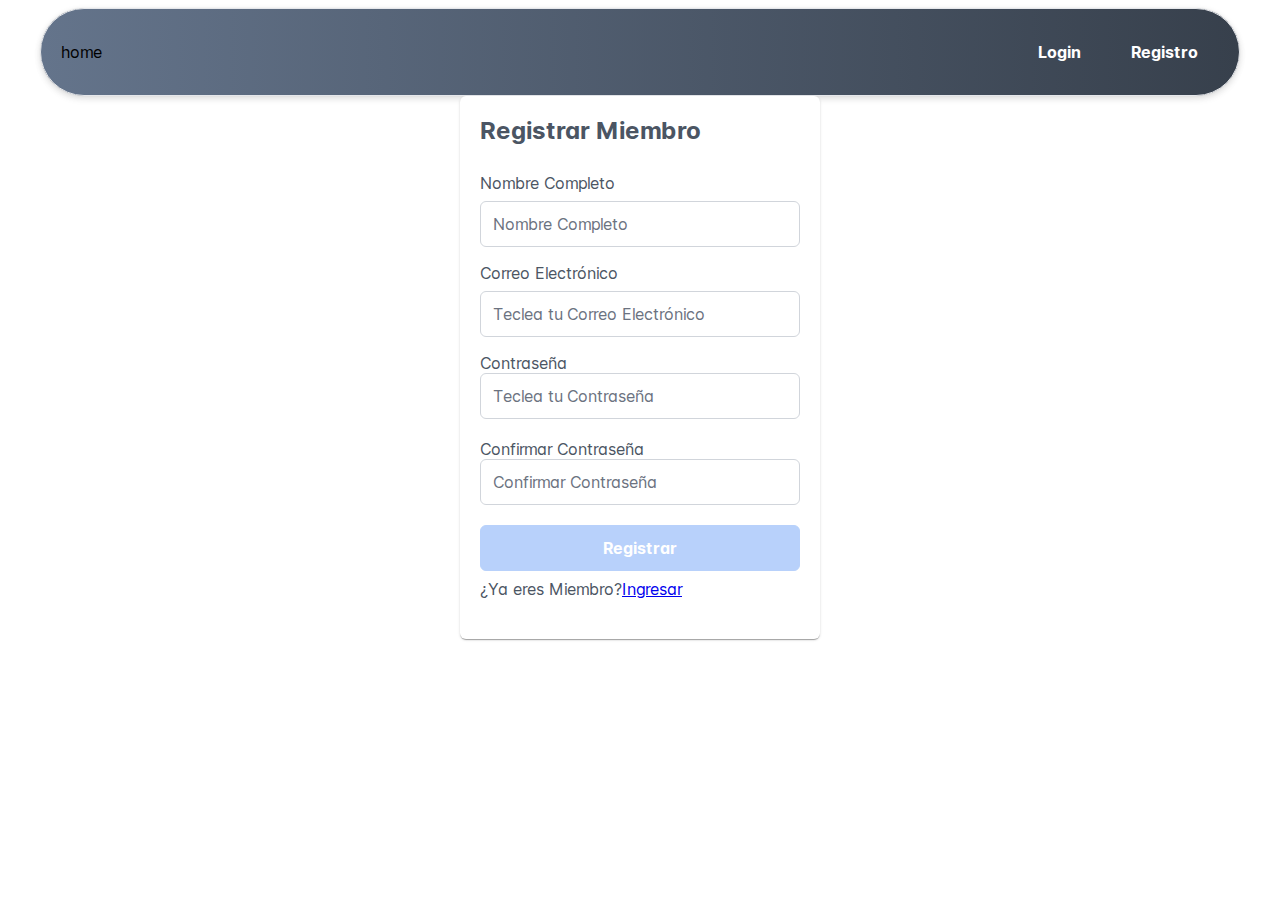
<file: register/index.html>
<!DOCTYPE html><html lang="en" data-critters-container><head>
  <meta charset="utf-8">
  <title>JmmgShop</title>
  <base href="/">
  <meta name="viewport" content="width=device-width, initial-scale=1">
  <link rel="icon" type="image/x-icon" href="favicon.ico">
<style>:root{font-family:Inter var,sans-serif;font-feature-settings:"cv02","cv03","cv04","cv11";font-variation-settings:normal;--font-family: "Inter var", sans-serif;--font-feature-settings: "cv02", "cv03", "cv04", "cv11";--surface-a: #ffffff;--surface-b: #f9fafb;--surface-c: #f3f4f6;--surface-d: #e5e7eb;--surface-e: #ffffff;--surface-f: #ffffff;--text-color: #4b5563;--text-color-secondary: #6b7280;--primary-color: #3B82F6;--primary-color-text: #ffffff;--surface-0: #ffffff;--surface-50: #f9fafb;--surface-100: #f3f4f6;--surface-200: #e5e7eb;--surface-300: #d1d5db;--surface-400: #9ca3af;--surface-500: #6b7280;--surface-600: #4b5563;--surface-700: #374151;--surface-800: #1f2937;--surface-900: #111827;--gray-50: #f9fafb;--gray-100: #f3f4f6;--gray-200: #e5e7eb;--gray-300: #d1d5db;--gray-400: #9ca3af;--gray-500: #6b7280;--gray-600: #4b5563;--gray-700: #374151;--gray-800: #1f2937;--gray-900: #111827;--content-padding: 1.25rem;--inline-spacing: .5rem;--border-radius: 6px;--surface-ground: #f9fafb;--surface-section: #ffffff;--surface-card: #ffffff;--surface-overlay: #ffffff;--surface-border: #dfe7ef;--surface-hover: #f6f9fc;--focus-ring: 0 0 0 .2rem #BFDBFE;--maskbg: rgba(0, 0, 0, .4);--highlight-bg: #EFF6FF;--highlight-text-color: #1D4ED8;color-scheme:light}@font-face{font-family:Inter var;font-weight:100 900;font-display:swap;font-style:normal;font-named-instance:"Regular";src:url("./media/Inter-roman.var-WIJJYAE4.woff2?v=3.19") format("woff2")}@font-face{font-family:Inter var;font-weight:100 900;font-display:swap;font-style:italic;font-named-instance:"Italic";src:url("./media/Inter-italic.var-SWFAXF2C.woff2?v=3.19") format("woff2")}:root{--blue-50:#f5f9ff;--blue-100:#d0e1fd;--blue-200:#abc9fb;--blue-300:#85b2f9;--blue-400:#609af8;--blue-500:#3b82f6;--blue-600:#326fd1;--blue-700:#295bac;--blue-800:#204887;--blue-900:#183462;--green-50:#f4fcf7;--green-100:#caf1d8;--green-200:#a0e6ba;--green-300:#76db9b;--green-400:#4cd07d;--green-500:#22c55e;--green-600:#1da750;--green-700:#188a42;--green-800:#136c34;--green-900:#0e4f26;--yellow-50:#fefbf3;--yellow-100:#faedc4;--yellow-200:#f6de95;--yellow-300:#f2d066;--yellow-400:#eec137;--yellow-500:#eab308;--yellow-600:#c79807;--yellow-700:#a47d06;--yellow-800:#816204;--yellow-900:#5e4803;--cyan-50:#f3fbfd;--cyan-100:#c3edf5;--cyan-200:#94e0ed;--cyan-300:#65d2e4;--cyan-400:#35c4dc;--cyan-500:#06b6d4;--cyan-600:#059bb4;--cyan-700:#047f94;--cyan-800:#036475;--cyan-900:#024955;--pink-50:#fef6fa;--pink-100:#fad3e7;--pink-200:#f7b0d3;--pink-300:#f38ec0;--pink-400:#f06bac;--pink-500:#ec4899;--pink-600:#c93d82;--pink-700:#a5326b;--pink-800:#822854;--pink-900:#5e1d3d;--indigo-50:#f7f7fe;--indigo-100:#dadafc;--indigo-200:#bcbdf9;--indigo-300:#9ea0f6;--indigo-400:#8183f4;--indigo-500:#6366f1;--indigo-600:#5457cd;--indigo-700:#4547a9;--indigo-800:#363885;--indigo-900:#282960;--teal-50:#f3fbfb;--teal-100:#c7eeea;--teal-200:#9ae0d9;--teal-300:#6dd3c8;--teal-400:#41c5b7;--teal-500:#14b8a6;--teal-600:#119c8d;--teal-700:#0e8174;--teal-800:#0b655b;--teal-900:#084a42;--orange-50:#fff8f3;--orange-100:#feddc7;--orange-200:#fcc39b;--orange-300:#fba86f;--orange-400:#fa8e42;--orange-500:#f97316;--orange-600:#d46213;--orange-700:#ae510f;--orange-800:#893f0c;--orange-900:#642e09;--bluegray-50:#f7f8f9;--bluegray-100:#dadee3;--bluegray-200:#bcc3cd;--bluegray-300:#9fa9b7;--bluegray-400:#818ea1;--bluegray-500:#64748b;--bluegray-600:#556376;--bluegray-700:#465161;--bluegray-800:#37404c;--bluegray-900:#282e38;--purple-50:#fbf7ff;--purple-100:#ead6fd;--purple-200:#dab6fc;--purple-300:#c996fa;--purple-400:#b975f9;--purple-500:#a855f7;--purple-600:#8f48d2;--purple-700:#763cad;--purple-800:#5c2f88;--purple-900:#432263;--red-50:#fff5f5;--red-100:#ffd0ce;--red-200:#ffaca7;--red-300:#ff8780;--red-400:#ff6259;--red-500:#ff3d32;--red-600:#d9342b;--red-700:#b32b23;--red-800:#8c221c;--red-900:#661814;--primary-50:#f5f9ff;--primary-100:#d0e1fd;--primary-200:#abc9fb;--primary-300:#85b2f9;--primary-400:#609af8;--primary-500:#3b82f6;--primary-600:#326fd1;--primary-700:#295bac;--primary-800:#204887;--primary-900:#183462}@layer primeng{*{box-sizing:border-box}.p-component{font-family:var(--font-family);font-feature-settings:var(--font-feature-settings, normal);font-size:1rem;font-weight:400}.p-disabled,.p-component:disabled{opacity:.6}.p-inputtext{font-family:var(--font-family);font-feature-settings:var(--font-feature-settings, normal);font-size:1rem;color:#4b5563;background:#fff;padding:.75rem;border:1px solid #d1d5db;transition:background-color .2s,color .2s,border-color .2s,box-shadow .2s;appearance:none;border-radius:6px}.p-inputtext:enabled:hover{border-color:#3b82f6}.p-inputtext:enabled:focus{outline:0 none;outline-offset:0;box-shadow:0 0 0 .2rem #bfdbfe;border-color:#3b82f6}.p-button{color:#fff;background:#3b82f6;border:1px solid #3B82F6;padding:.75rem 1.25rem;font-size:1rem;transition:background-color .2s,color .2s,border-color .2s,box-shadow .2s;border-radius:6px;outline-color:transparent}.p-button:not(:disabled):hover{background:#2563eb;color:#fff;border-color:#2563eb}.p-button:not(:disabled):active{background:#1d4ed8;color:#fff;border-color:#1d4ed8}.p-button.p-button-text{background-color:transparent;color:#3b82f6;border-color:transparent}.p-button.p-button-text:not(:disabled):hover{background:#3b82f60a;color:#3b82f6;border-color:transparent}.p-button.p-button-text:not(:disabled):active{background:#3b82f629;color:#3b82f6;border-color:transparent}.p-button.p-button-text.p-button-plain{color:#6b7280}.p-button.p-button-text.p-button-plain:not(:disabled):hover{background:#f3f4f6;color:#6b7280}.p-button.p-button-text.p-button-plain:not(:disabled):active{background:#e5e7eb;color:#6b7280}.p-button:focus-visible{outline:0 none;outline-offset:0;box-shadow:0 0 0 .2rem #bfdbfe}.p-button .p-button-label{transition-duration:.2s}.p-card{background:#fff;color:#4b5563;box-shadow:0 2px 1px -1px #0003,0 1px 1px #00000024,0 1px 3px #0000001f;border-radius:6px}.p-card .p-card-body{padding:1.25rem}.p-card .p-card-title{font-size:1.5rem;font-weight:700;margin-bottom:.5rem}.p-card .p-card-content{padding:1.25rem 0}.p-toolbar{background:#f9fafb;border:1px solid #e5e7eb;padding:1.25rem;border-radius:6px;gap:.5rem}.p-toast{opacity:1}}@layer primeng{.p-button-label{font-weight:700}.p-button:focus{box-shadow:0 0 0 2px #fff,0 0 0 4px #9dc1fb,0 1px 2px #000}}@layer primeng{.p-component,.p-component *{box-sizing:border-box}.p-disabled,.p-disabled *{cursor:default!important;pointer-events:none}@-webkit-keyframes p-fadein{0%{opacity:0}to{opacity:1}}button{border-radius:0}}@-webkit-keyframes p-icon-spin{0%{-webkit-transform:rotate(0deg);transform:rotate(0)}to{-webkit-transform:rotate(359deg);transform:rotate(359deg)}}@layer primeng{.p-button{margin:0;display:inline-flex;cursor:pointer;-webkit-user-select:none;user-select:none;align-items:center;vertical-align:bottom;text-align:center;overflow:hidden;position:relative}.p-button-label{flex:1 1 auto}.p-button:disabled{cursor:default;pointer-events:none}}@layer primeng{.p-inputtext{margin:0}}@layer primeng{.p-ripple{overflow:hidden;position:relative}}.bg-gray-900{background-color:var(--gray-900)!important}.text-white{color:#fff!important}.field{margin-bottom:1rem}.field>label{display:inline-block;margin-bottom:.5rem}.flex{display:flex!important}.justify-content-center{justify-content:center!important}.align-items-center{align-items:center!important}.gap-2{gap:.5rem!important}.mt-2{margin-top:.5rem!important}.shadow-2{box-shadow:0 4px 10px #00000008,0 0 2px #0000000f,0 2px 6px #0000001f!important}.w-full{width:100%!important}.h-full{height:100%!important}@-webkit-keyframes fa-spin{0%{-webkit-transform:rotate(0deg);transform:rotate(0)}to{-webkit-transform:rotate(359deg);transform:rotate(359deg)}}html{height:100%;margin-left:2.5%;width:95%}
</style><link rel="stylesheet" href="styles-63YPGTU6.css" media="print" onload="this.media='all'"><noscript><link rel="stylesheet" href="styles-63YPGTU6.css"></noscript><style ng-app-id="ng">@layer primeng{.p-toast{position:fixed;width:25rem}.p-toast-message{overflow:hidden}.p-toast-message-content{display:flex;align-items:flex-start}.p-toast-message-text{flex:1 1 auto}.p-toast-top-right{top:20px;right:20px}.p-toast-top-left{top:20px;left:20px}.p-toast-bottom-left{bottom:20px;left:20px}.p-toast-bottom-right{bottom:20px;right:20px}.p-toast-top-center{top:20px;left:50%;transform:translate(-50%)}.p-toast-bottom-center{bottom:20px;left:50%;transform:translate(-50%)}.p-toast-center{left:50%;top:50%;min-width:20vw;transform:translate(-50%,-50%)}.p-toast-icon-close{display:flex;align-items:center;justify-content:center;overflow:hidden;position:relative;flex:none}.p-toast-icon-close.p-link{cursor:pointer}}
</style><style ng-app-id="ng">@layer primeng{.p-toolbar{display:flex;align-items:center;justify-content:space-between;flex-wrap:wrap}.p-toolbar-group-start,.p-toolbar-group-center,.p-toolbar-group-end,.p-toolbar-group-left,.p-toolbar-group-right{display:flex;align-items:center}}
</style><style ng-app-id="ng">@layer primeng{.p-card-header img{width:100%}}
</style></head>
<body><!--nghm-->
  <app-root _nghost-ng-c1851629140 ng-version="18.0.1" ngh="6" ng-server-context="ssg"><app-navbar _ngcontent-ng-c1851629140 _nghost-ng-c2641786979 ngh="1"><p-toolbar _ngcontent-ng-c2641786979 styleclass="bg-gray-900 shadow-2" class="p-element" ngh="0"><div role="toolbar" data-pc-name="toolbar" class="bg-gray-900 shadow-2 p-toolbar p-component" style="border-radius: 3rem; background-image: linear-gradient(to right, var(--bluegray-500), var(--bluegray-800));"><!----><!----><!----><div class="p-toolbar-group-left p-toolbar-group-start ng-star-inserted" data-pc-section="start"><div _ngcontent-ng-c2641786979 class="ng-star-inserted">home</div><!----></div><!----><div class="p-toolbar-group-center ng-star-inserted" data-pc-section="center"><!----></div><!----><div class="p-toolbar-group-right p-toolbar-group-end ng-star-inserted" data-pc-section="end"><div _ngcontent-ng-c2641786979 class="flex align-items-center gap-2 ng-star-inserted"><button _ngcontent-ng-c2641786979 class="p-button p-component p-button-text p-button-plain text-white"><span _ngcontent-ng-c2641786979 routerlink="/login" class="p-button-label" tabindex="0">Login</span></button><button _ngcontent-ng-c2641786979 class="p-button p-component p-button-text p-button-plain text-white"><span _ngcontent-ng-c2641786979 routerlink="/register" class="p-button-label" tabindex="0">Registro</span></button></div><!----></div><!----></div></p-toolbar></app-navbar><div _ngcontent-ng-c1851629140 class="flex justify-content-center align-items-center h-full"><router-outlet _ngcontent-ng-c1851629140></router-outlet><app-register _nghost-ng-c159878541 class="ng-star-inserted" ngh="4"><form _ngcontent-ng-c159878541 novalidate class="ng-untouched ng-pristine ng-invalid"><p-card _ngcontent-ng-c159878541 header="Registrar Miembro" class="p-element" ngh="2"><div data-pc-name="card" class="p-card p-component" style="width: 360px;"><!----><div class="p-card-body"><div class="p-card-title ng-star-inserted"> Registrar Miembro <!----></div><!----><!----><div class="p-card-content"><div _ngcontent-ng-c159878541 class="field"><label _ngcontent-ng-c159878541 for="fullName">Nombre Completo</label><input _ngcontent-ng-c159878541 type="text" pinputtext formcontrolname="fullName" name="fullName" placeholder="Nombre Completo" class="p-inputtext p-component p-element w-full ng-untouched ng-pristine ng-invalid" value></div><!----><div _ngcontent-ng-c159878541 class="field"><label _ngcontent-ng-c159878541 for="email">Correo Electrónico</label><input _ngcontent-ng-c159878541 type="text" pinputtext formcontrolname="email" name="email" placeholder="Teclea tu Correo Electrónico" class="p-inputtext p-component p-element w-full ng-untouched ng-pristine ng-invalid" value></div><!----><div _ngcontent-ng-c159878541><label _ngcontent-ng-c159878541 for="password">Contraseña</label><input _ngcontent-ng-c159878541 type="password" pinputtext formcontrolname="password" name="password" placeholder="Teclea tu Contraseña" class="p-inputtext p-component p-element w-full ng-untouched ng-pristine ng-invalid" value></div><!----><br _ngcontent-ng-c159878541><div _ngcontent-ng-c159878541><label _ngcontent-ng-c159878541 for="confirmPassword">Confirmar Contraseña</label><input _ngcontent-ng-c159878541 type="password" pinputtext formcontrolname="confirmPassword" name="confirmPassword" placeholder="Confirmar Contraseña" class="p-inputtext p-component p-element w-full ng-untouched ng-pristine ng-invalid" value></div><!----><!----><br _ngcontent-ng-c159878541><p-button _ngcontent-ng-c159878541 label="Registrar" styleclass="w-full" type="submit" class="p-element p-disabled" ngh="3"><button pripple pautofocus class="p-ripple p-element p-button p-component p-disabled w-full" disabled type="submit" data-pc-name="button" data-pc-section="root"><!----><!----><!----><!----><!----><!----><span class="p-button-label ng-star-inserted" data-pc-section="label">Registrar</span><!----><!----></button></p-button><div _ngcontent-ng-c159878541 class="mt-2">¿Ya eres Miembro?<a _ngcontent-ng-c159878541 routerlink="/login" href="/login">Ingresar</a></div><!----></div><!----></div></div></p-card></form></app-register><!----><p-toast _ngcontent-ng-c1851629140 class="p-element ng-tns-c1067615279-0" ngh="5"><div class="p-toast p-component ng-tns-c1067615279-0 p-toast-top-right"><!----></div></p-toast></div></app-root>
<script src="polyfills-A7MJM4D4.js" type="module"></script><script src="main-QROLMSCW.js" type="module"></script>

<script id="ng-state" type="application/json">{"__nghData__":[{"n":{"2":"0fn3"},"t":{"2":"t0","3":"t3","4":"t6"},"c":{"2":[{"i":"t0","r":1,"t":{"1":"t1"},"c":{"1":[{"i":"t2","r":1}]}}],"3":[{"i":"t3","r":1,"t":{"1":"t4"},"c":{"1":[{"i":"t5","r":0}]}}],"4":[{"i":"t6","r":1,"t":{"1":"t7"},"c":{"1":[{"i":"t8","r":1}]}}]}},{"n":{"1":"0f2"},"t":{"1":"t2","2":"t5","3":"t8"},"c":{"1":[],"2":[],"3":[]}},{"t":{"1":"t9","3":"t10","4":"t12","7":"t13","8":"t14"},"c":{"1":[],"3":[{"i":"t10","r":1,"t":{"2":"t11"},"c":{"2":[]}}],"4":[],"7":[],"8":[]},"n":{"7":"5fn13"}},{"n":{"2":"0f"},"t":{"2":"t20","3":"t21","4":"t22","5":"t25","6":"t26"},"c":{"2":[],"3":[],"4":[{"i":"t22","r":3,"e":{"0":2},"t":{"1":"t23","2":"t24"},"c":{"1":[],"2":[]}}],"5":[{"i":"t25","r":1}],"6":[]}},{"n":{"2":"1f2nfn3f"},"t":{"6":"t15","11":"t16","16":"t17","22":"t18","23":"t19"},"c":{"6":[],"11":[],"16":[],"22":[],"23":[]}},{"t":{"2":"t27"},"c":{"2":[]}},{"c":{"2":[{"i":"c159878541","r":1}]}}]}</script></body></html>
</file>
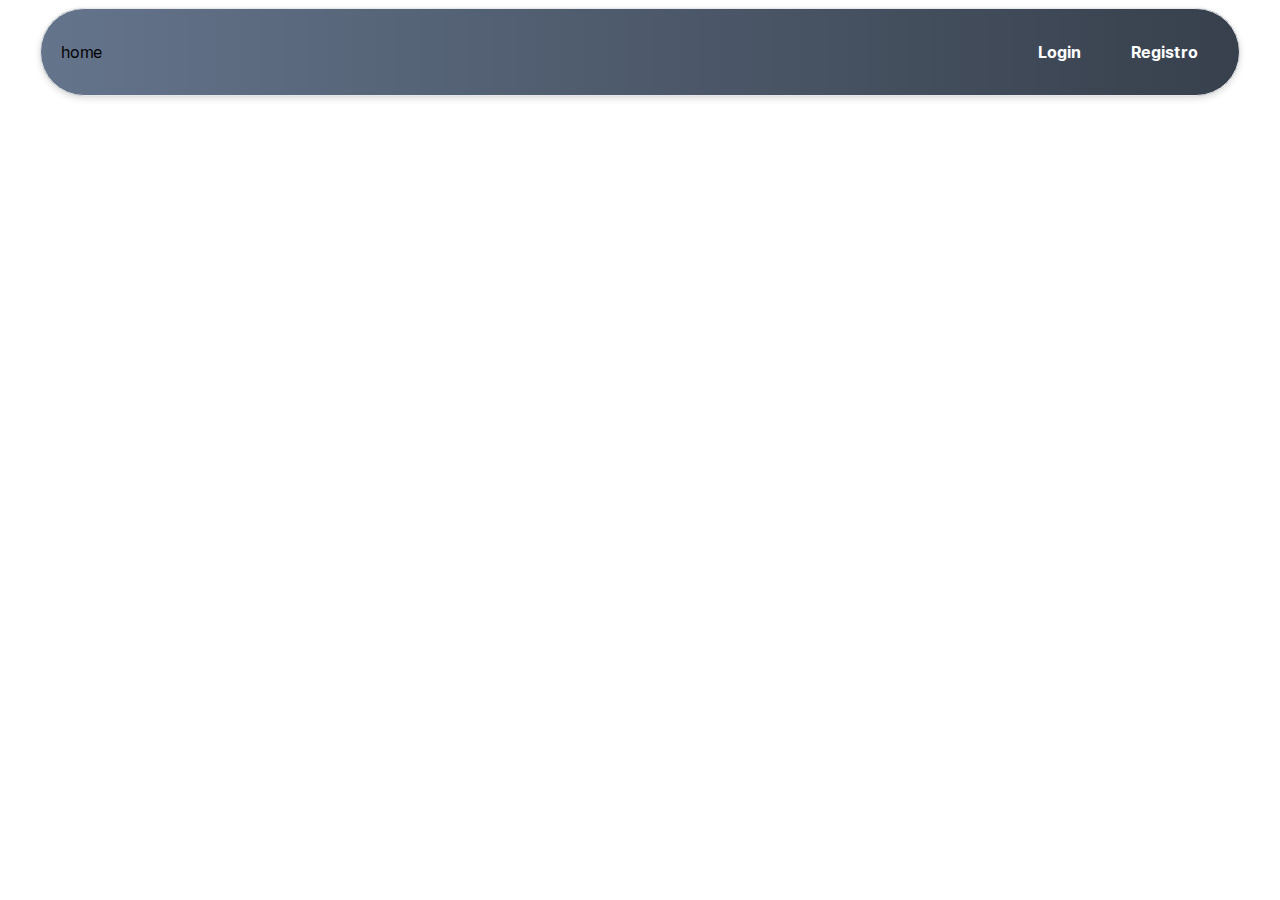
<file: index.csr.html>
<!doctype html>
<html lang="en" data-critters-container>
<head>
  <meta charset="utf-8">
  <title>JmmgShop</title>
  <base href="/">
  <meta name="viewport" content="width=device-width, initial-scale=1">
  <link rel="icon" type="image/x-icon" href="favicon.ico">
<style>:root{font-family:Inter var,sans-serif;font-feature-settings:"cv02","cv03","cv04","cv11";font-variation-settings:normal;--font-family:"Inter var", sans-serif;--font-feature-settings:"cv02", "cv03", "cv04", "cv11";--surface-a:#ffffff;--surface-b:#f9fafb;--surface-c:#f3f4f6;--surface-d:#e5e7eb;--surface-e:#ffffff;--surface-f:#ffffff;--text-color:#4b5563;--text-color-secondary:#6b7280;--primary-color:#3B82F6;--primary-color-text:#ffffff;--surface-0:#ffffff;--surface-50:#f9fafb;--surface-100:#f3f4f6;--surface-200:#e5e7eb;--surface-300:#d1d5db;--surface-400:#9ca3af;--surface-500:#6b7280;--surface-600:#4b5563;--surface-700:#374151;--surface-800:#1f2937;--surface-900:#111827;--gray-50:#f9fafb;--gray-100:#f3f4f6;--gray-200:#e5e7eb;--gray-300:#d1d5db;--gray-400:#9ca3af;--gray-500:#6b7280;--gray-600:#4b5563;--gray-700:#374151;--gray-800:#1f2937;--gray-900:#111827;--content-padding:1.25rem;--inline-spacing:.5rem;--border-radius:6px;--surface-ground:#f9fafb;--surface-section:#ffffff;--surface-card:#ffffff;--surface-overlay:#ffffff;--surface-border:#dfe7ef;--surface-hover:#f6f9fc;--focus-ring:0 0 0 .2rem #BFDBFE;--maskbg:rgba(0, 0, 0, .4);--highlight-bg:#EFF6FF;--highlight-text-color:#1D4ED8;color-scheme:light}@font-face{font-family:Inter var;font-weight:100 900;font-display:swap;font-style:normal;font-named-instance:"Regular";src:url("./media/Inter-roman.var-WIJJYAE4.woff2?v=3.19") format("woff2")}@font-face{font-family:Inter var;font-weight:100 900;font-display:swap;font-style:italic;font-named-instance:"Italic";src:url("./media/Inter-italic.var-SWFAXF2C.woff2?v=3.19") format("woff2")}:root{--blue-50:#f5f9ff;--blue-100:#d0e1fd;--blue-200:#abc9fb;--blue-300:#85b2f9;--blue-400:#609af8;--blue-500:#3b82f6;--blue-600:#326fd1;--blue-700:#295bac;--blue-800:#204887;--blue-900:#183462;--green-50:#f4fcf7;--green-100:#caf1d8;--green-200:#a0e6ba;--green-300:#76db9b;--green-400:#4cd07d;--green-500:#22c55e;--green-600:#1da750;--green-700:#188a42;--green-800:#136c34;--green-900:#0e4f26;--yellow-50:#fefbf3;--yellow-100:#faedc4;--yellow-200:#f6de95;--yellow-300:#f2d066;--yellow-400:#eec137;--yellow-500:#eab308;--yellow-600:#c79807;--yellow-700:#a47d06;--yellow-800:#816204;--yellow-900:#5e4803;--cyan-50:#f3fbfd;--cyan-100:#c3edf5;--cyan-200:#94e0ed;--cyan-300:#65d2e4;--cyan-400:#35c4dc;--cyan-500:#06b6d4;--cyan-600:#059bb4;--cyan-700:#047f94;--cyan-800:#036475;--cyan-900:#024955;--pink-50:#fef6fa;--pink-100:#fad3e7;--pink-200:#f7b0d3;--pink-300:#f38ec0;--pink-400:#f06bac;--pink-500:#ec4899;--pink-600:#c93d82;--pink-700:#a5326b;--pink-800:#822854;--pink-900:#5e1d3d;--indigo-50:#f7f7fe;--indigo-100:#dadafc;--indigo-200:#bcbdf9;--indigo-300:#9ea0f6;--indigo-400:#8183f4;--indigo-500:#6366f1;--indigo-600:#5457cd;--indigo-700:#4547a9;--indigo-800:#363885;--indigo-900:#282960;--teal-50:#f3fbfb;--teal-100:#c7eeea;--teal-200:#9ae0d9;--teal-300:#6dd3c8;--teal-400:#41c5b7;--teal-500:#14b8a6;--teal-600:#119c8d;--teal-700:#0e8174;--teal-800:#0b655b;--teal-900:#084a42;--orange-50:#fff8f3;--orange-100:#feddc7;--orange-200:#fcc39b;--orange-300:#fba86f;--orange-400:#fa8e42;--orange-500:#f97316;--orange-600:#d46213;--orange-700:#ae510f;--orange-800:#893f0c;--orange-900:#642e09;--bluegray-50:#f7f8f9;--bluegray-100:#dadee3;--bluegray-200:#bcc3cd;--bluegray-300:#9fa9b7;--bluegray-400:#818ea1;--bluegray-500:#64748b;--bluegray-600:#556376;--bluegray-700:#465161;--bluegray-800:#37404c;--bluegray-900:#282e38;--purple-50:#fbf7ff;--purple-100:#ead6fd;--purple-200:#dab6fc;--purple-300:#c996fa;--purple-400:#b975f9;--purple-500:#a855f7;--purple-600:#8f48d2;--purple-700:#763cad;--purple-800:#5c2f88;--purple-900:#432263;--red-50:#fff5f5;--red-100:#ffd0ce;--red-200:#ffaca7;--red-300:#ff8780;--red-400:#ff6259;--red-500:#ff3d32;--red-600:#d9342b;--red-700:#b32b23;--red-800:#8c221c;--red-900:#661814;--primary-50:#f5f9ff;--primary-100:#d0e1fd;--primary-200:#abc9fb;--primary-300:#85b2f9;--primary-400:#609af8;--primary-500:#3b82f6;--primary-600:#326fd1;--primary-700:#295bac;--primary-800:#204887;--primary-900:#183462}@layer primeng{*{box-sizing:border-box}}@layer primeng{@-webkit-keyframes p-fadein{0%{opacity:0}to{opacity:1}}}@-webkit-keyframes p-icon-spin{0%{-webkit-transform:rotate(0deg);transform:rotate(0)}to{-webkit-transform:rotate(359deg);transform:rotate(359deg)}}@-webkit-keyframes fa-spin{0%{-webkit-transform:rotate(0deg);transform:rotate(0)}to{-webkit-transform:rotate(359deg);transform:rotate(359deg)}}html{height:100%;margin-left:2.5%;width:95%}</style><link rel="stylesheet" href="styles-63YPGTU6.css" media="print" onload="this.media='all'"><noscript><link rel="stylesheet" href="styles-63YPGTU6.css"></noscript></head>
<body>
  <app-root></app-root>
<script src="polyfills-A7MJM4D4.js" type="module"></script><script src="main-QROLMSCW.js" type="module"></script></body>
</html>
</file>
